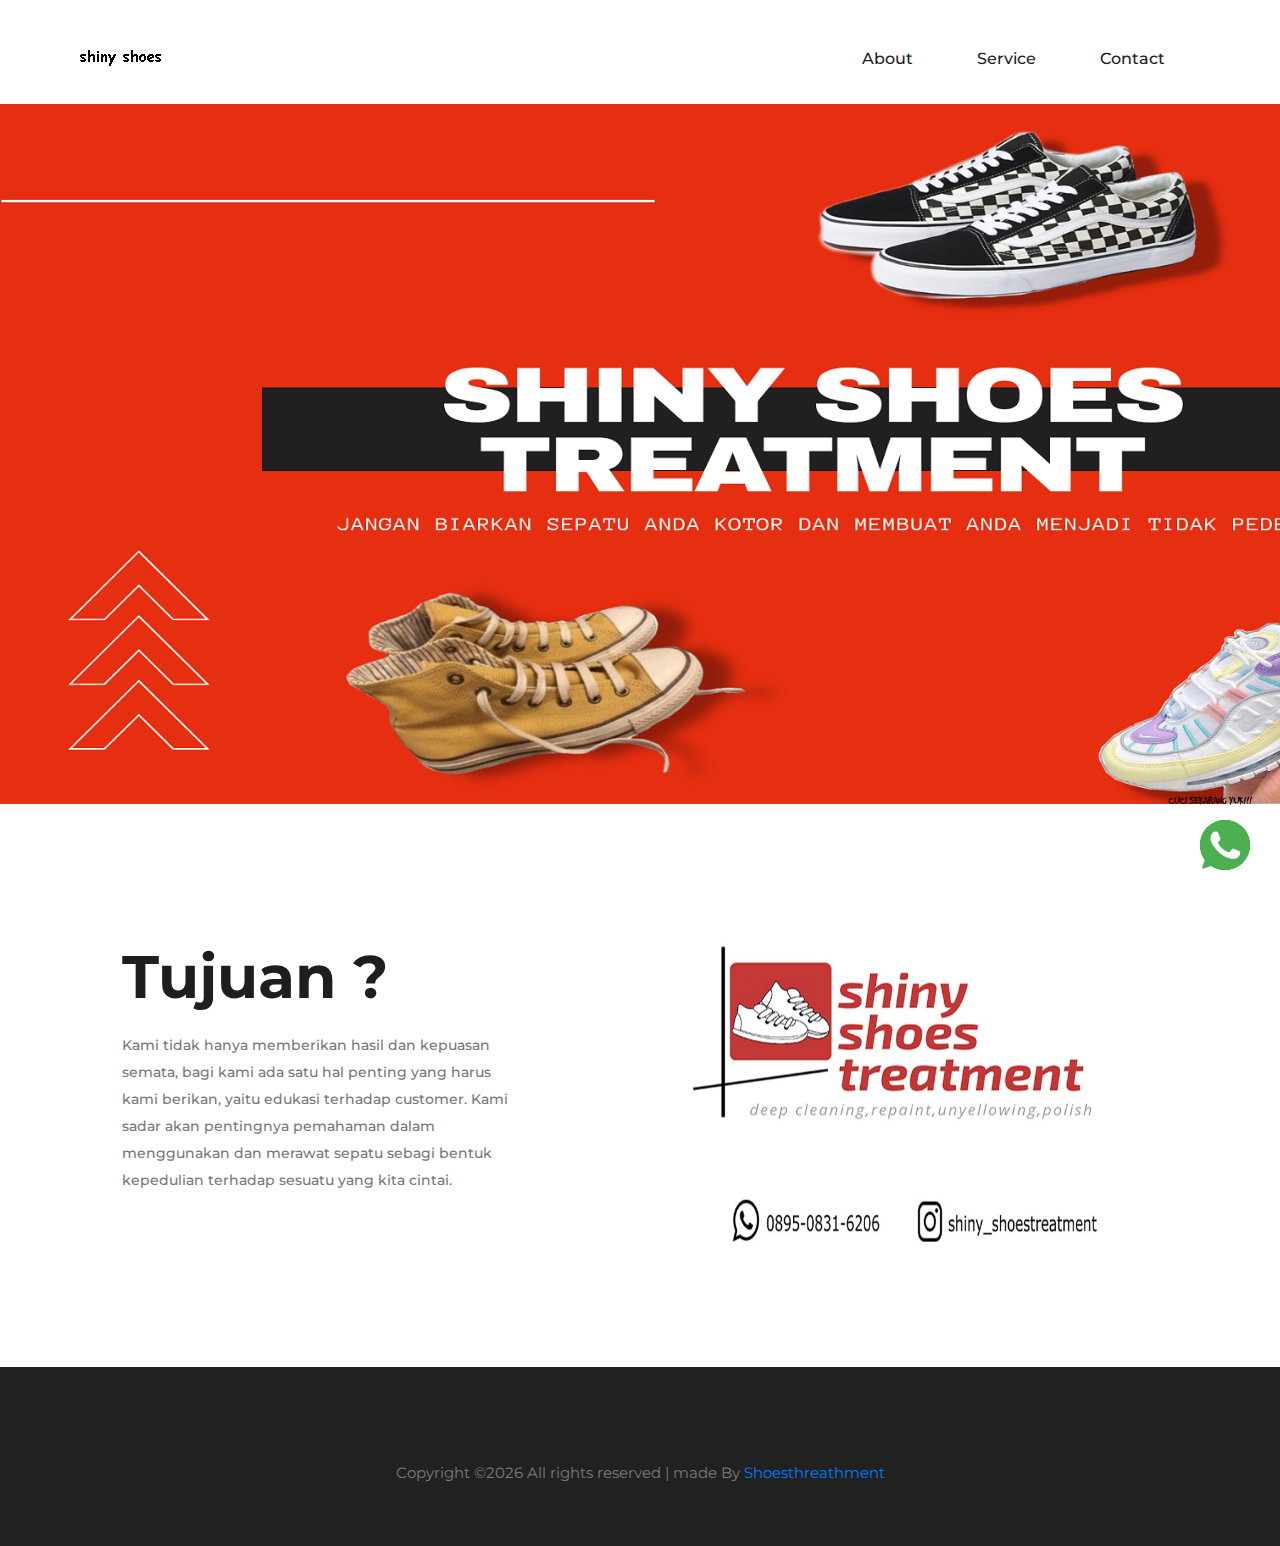
<file: index.html>
<!DOCTYPE html>
<html lang="zxx">

<head>
    <meta charset="UTF-8">
    <meta name="description" content="Yoga Studio Template">
    <meta name="keywords" content="Yoga, unica, creative, html">
    <meta name="viewport" content="width=device-width, initial-scale=1.0">
    <meta http-equiv="X-UA-Compatible" content="ie=edge">
    <title>Shiny Shoes</title>

    <!-- Google Font -->
    <link href="https://fonts.googleapis.com/css?family=Amatic+SC:400,700&display=swap" rel="stylesheet">
    <link href="https://fonts.googleapis.com/css?family=Montserrat:100,200,300,400,500,600,700,800,900&display=swap"
        rel="stylesheet">

    <!-- Css Styles -->
    <link rel="stylesheet" href="css/bootstrap.min.css" type="text/css">
    <link rel="stylesheet" href="css/font-awesome.min.css" type="text/css">
    <link rel="stylesheet" href="css/nice-select.css" type="text/css">
    <link rel="stylesheet" href="css/owl.carousel.min.css" type="text/css">
    <link rel="stylesheet" href="css/magnific-popup.css" type="text/css">
    <link rel="stylesheet" href="css/slicknav.min.css" type="text/css">
    <link rel="stylesheet" href="css/style.css" type="text/css">
    <link rel="stylesheet" href="whatsapp.css">
</head>

<body>
    <!-- Navbar bos diatas -->
    <header class="header-section">
        <div class="container-fluid">
            <div class="inner-header">
                <div class="logo">
                    <a href="./index.html"><img src="img/lgss.png" alt=""></a>
                </div>

                <nav class="main-menu mobile-menu">
                    <ul>
                        <li><a href="about.html">About</a></li>
                        <li><a href="Service.html">Service</a></li>
                        <li><a href="contact.html">Contact</a></li>
                    </ul>
                </nav>
            </div>
        </div>
    </header>

    <div class="tca-btn">
        <img src="img/logowa.png" alt="">
    </div>

    <a href="https://api.whatsapp.com/send?phone=6289624267821"target="_blank" class="act-btn">
        <img src="img/whatsapp.png" alt="">
    </a>

    <!-- Hero Slider Begin -->
    <div class="jumbotron jumbotron-fluid">
        <div class="container">
        
        </div>
      </div>
              
    <!-- Hero Slider End -->


    <!-- Lookbok Section Begin -->
    <section class="lookbok-section mt-5"></section>
        <div class="container-fluid">
            <div class="row">
                <div class="col-lg-4 offset-lg-1">
                    <div class="lookbok-left">
                        <div class="section-title">
                            <h2>Tujuan ?</h2>
                        </div>
                        <p>Kami tidak hanya memberikan hasil dan kepuasan semata, bagi kami ada satu hal penting 
                            yang harus kami berikan, yaitu edukasi terhadap customer. Kami sadar akan pentingnya
                            pemahaman dalam menggunakan dan merawat sepatu sebagi bentuk kepedulian terhadap
                            sesuatu yang kita cintai.</p>
                        
                    </div>
                </div>
                <div class="col-lg-5 offset-lg-1">
                    <div class="lookbok-pic">
                        <img src="img/logo.jpg" alt="">
                        
                    </div>
                </div>
            </div>
        </div>
    </section>
    <!-- Lookbok Section End -->
<br>
<br>
<br>
<br>
<br>
    <!-- Footer Section Begin -->

        <div class="social-links-warp">
			<div class="container">
			
			</div>

<div class="container text-center pt-5">
                <p><!-- Link back to Colorlib can't be removed. Template is licensed under CC BY 3.0. -->
  Copyright &copy;<script>document.write(new Date().getFullYear());</script> All rights reserved | made By <i class="icon-heart color-danger" aria-hidden="true"></i>
  <a href="#" target="_blank">Shoesthreathment</a>
  <!-- Link back to Colorlib can't be removed. Template is licensed under CC BY 3.0. --></p>
            </div>


		</div>
    </footer>
    <!-- Footer Section End -->

    <!-- Js Plugins -->
    <script src="js/jquery-3.3.1.min.js"></script>
    <script src="js/bootstrap.min.js"></script>
    <script src="js/jquery.magnific-popup.min.js"></script>
    <script src="js/jquery.slicknav.js"></script>
    <script src="js/owl.carousel.min.js"></script>
    <script src="js/jquery.nice-select.min.js"></script>
    <script src="js/mixitup.min.js"></script>
    <script src="js/main.js"></script>
</body>

</html>
</file>
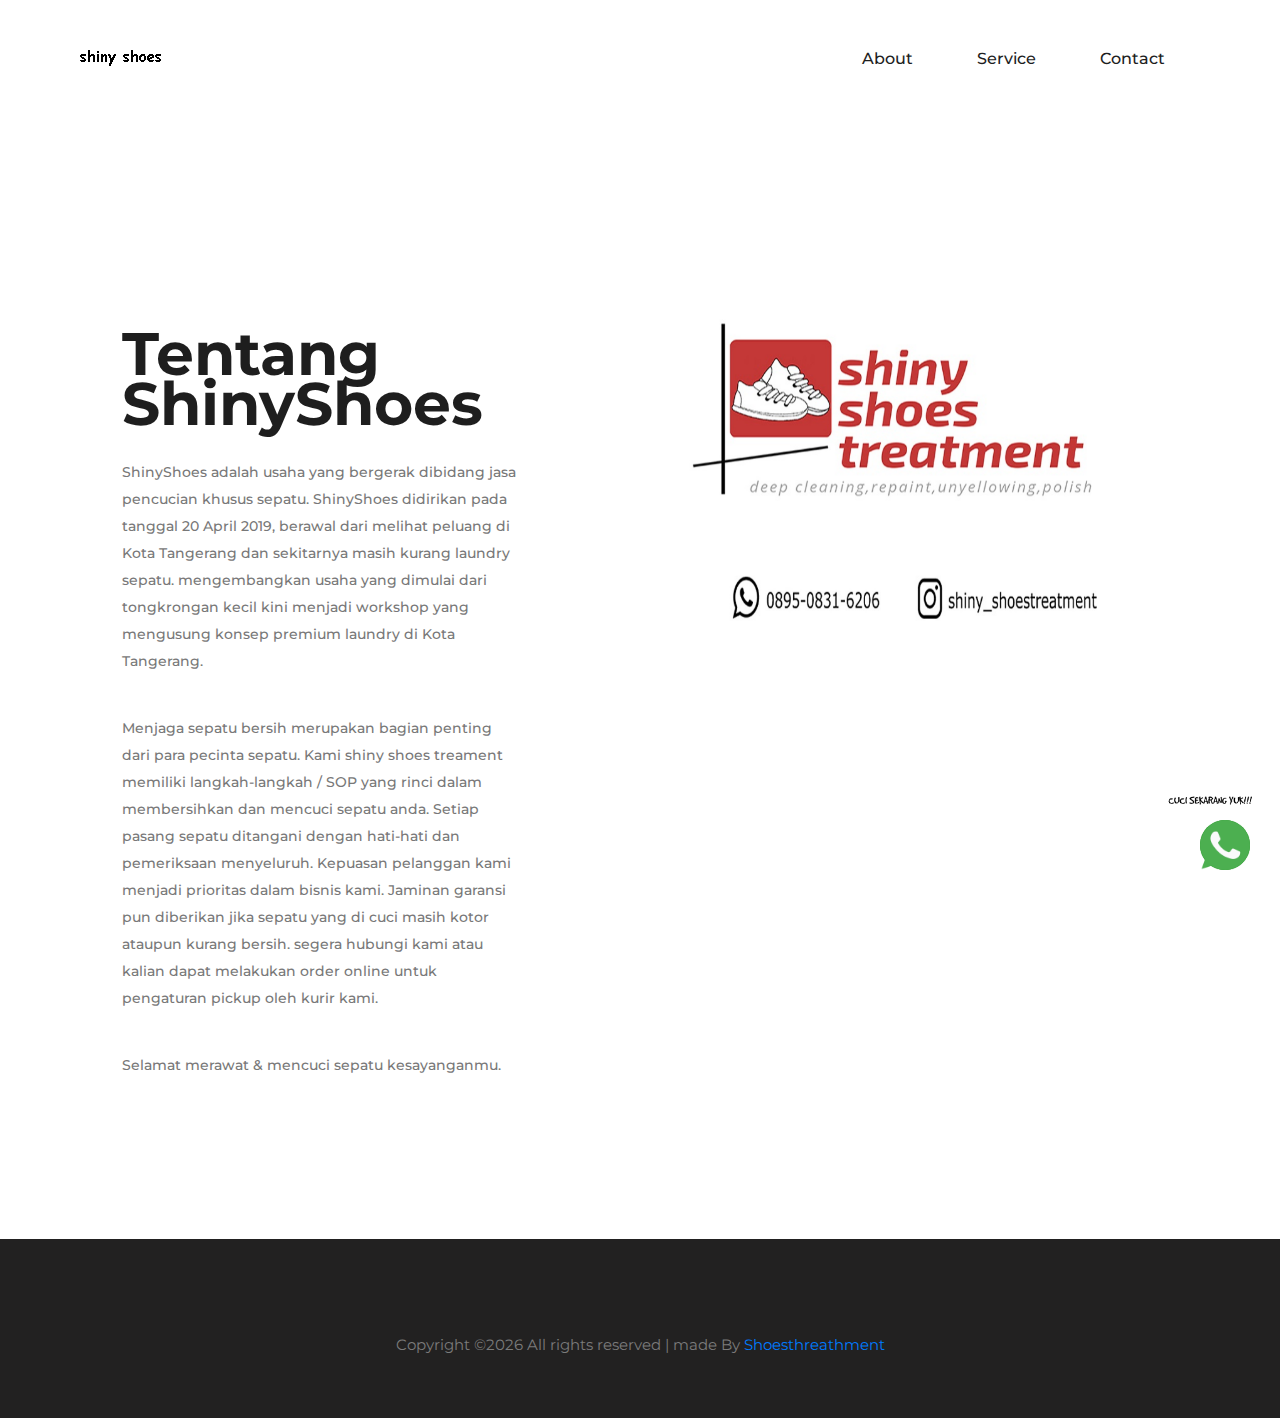
<file: about.html>
<!DOCTYPE html>
<html lang="zxx">

<head>
    <meta charset="UTF-8">
    <meta name="description" content="Yoga Studio Template">
    <meta name="keywords" content="Yoga, unica, creative, html">
    <meta name="viewport" content="width=device-width, initial-scale=1.0">
    <meta http-equiv="X-UA-Compatible" content="ie=edge">
    <title>About</title>

    <!-- Google Font -->
    <link href="https://fonts.googleapis.com/css?family=Amatic+SC:400,700&display=swap" rel="stylesheet">
    <link href="https://fonts.googleapis.com/css?family=Montserrat:100,200,300,400,500,600,700,800,900&display=swap"
        rel="stylesheet">

    <!-- Css Styles -->
    <link rel="stylesheet" href="css/bootstrap.min.css" type="text/css">
    <link rel="stylesheet" href="css/font-awesome.min.css" type="text/css">
    <link rel="stylesheet" href="css/nice-select.css" type="text/css">
    <link rel="stylesheet" href="css/owl.carousel.min.css" type="text/css">
    <link rel="stylesheet" href="css/magnific-popup.css" type="text/css">
    <link rel="stylesheet" href="css/slicknav.min.css" type="text/css">
    <link rel="stylesheet" href="css/style.css" type="text/css">
    <link rel="stylesheet" href="whatsapp.css">
</head>

<body>
    <div class="tca-btn">
        <img src="img/logowa.png" alt="">
    </div>

    <a href="https://api.whatsapp.com/send?phone=6289624267821"target="_blank" class="act-btn">
        <img src="img/whatsapp.png" alt="">
    </a>
    <!-- Navbar bos diatas -->
    <header class="header-section">
        <div class="container-fluid">
            <div class="inner-header">
                <div class="logo">
                    <a href="./index.html"><img src="img/lgss.png" alt=""></a>
                </div>

                
                <nav class="main-menu mobile-menu">
                    <ul>
                        <li><a href="about.html">About</a></li>
                        <li><a href="Service.html">Service</a></li>
                        <li><a href="contact.html">Contact</a></li>
                    </ul>
                </nav>
            </div>
        </div>
    </header>
<br>
<br>
<br>
<br>
<br>
    <!-- Lookbok Section Begin -->
    <section class="lookbok-section">
        <div class="container-fluid">
            <div class="row">
                <div class="col-lg-4 offset-lg-1">
                    <div class="lookbok-left">
                        <div class="section-title">
                            <h2>Tentang ShinyShoes<br/></h2>
                        </div>
                        <p>ShinyShoes adalah usaha yang bergerak dibidang jasa pencucian khusus sepatu. ShinyShoes didirikan pada tanggal 20 April 2019, berawal dari melihat peluang di Kota Tangerang dan sekitarnya masih kurang laundry sepatu. 
                            mengembangkan usaha yang dimulai dari tongkrongan kecil kini menjadi workshop yang mengusung konsep premium laundry di Kota Tangerang.</p>
                   <p>Menjaga sepatu bersih merupakan bagian penting dari para pecinta sepatu. Kami shiny shoes treament memiliki langkah-langkah / SOP yang rinci dalam membersihkan dan mencuci sepatu anda. Setiap pasang sepatu ditangani dengan hati-hati dan pemeriksaan menyeluruh. Kepuasan pelanggan kami menjadi prioritas dalam bisnis kami. Jaminan garansi pun diberikan jika sepatu yang di cuci masih kotor ataupun kurang bersih. 
                       segera hubungi kami atau kalian dapat melakukan order online untuk pengaturan pickup oleh kurir kami.</p>
                    <p>Selamat merawat & mencuci sepatu kesayanganmu.</p>
                    </div>
                </div>
                <div class="col-lg-5 offset-lg-1">
                    <div class="lookbok-pic">
                        <img src="img/logo.jpg" alt="">
                        
                    </div>
                </div>
            </div>
        </div>
    </section>
    <!-- Lookbok Section End -->
<br>
<br>
<br>
<br>
<br>
    <!-- Footer Section Begin -->

        <div class="social-links-warp">
			<div class="container">
			
			</div>

<div class="container text-center pt-5">
                <p><!-- Link back to Colorlib can't be removed. Template is licensed under CC BY 3.0. -->
  Copyright &copy;<script>document.write(new Date().getFullYear());</script> All rights reserved | made By <i class="icon-heart color-danger" aria-hidden="true"></i>
  <a href="#" target="_blank">Shoesthreathment</a>
  <!-- Link back to Colorlib can't be removed. Template is licensed under CC BY 3.0. --></p>
            </div>


		</div>
    </footer>
    <!-- Footer Section End -->

    <!-- Js Plugins -->
    <script src="js/jquery-3.3.1.min.js"></script>
    <script src="js/bootstrap.min.js"></script>
    <script src="js/jquery.magnific-popup.min.js"></script>
    <script src="js/jquery.slicknav.js"></script>
    <script src="js/owl.carousel.min.js"></script>
    <script src="js/jquery.nice-select.min.js"></script>
    <script src="js/mixitup.min.js"></script>
    <script src="js/main.js"></script>
</body>

</html>
</file>
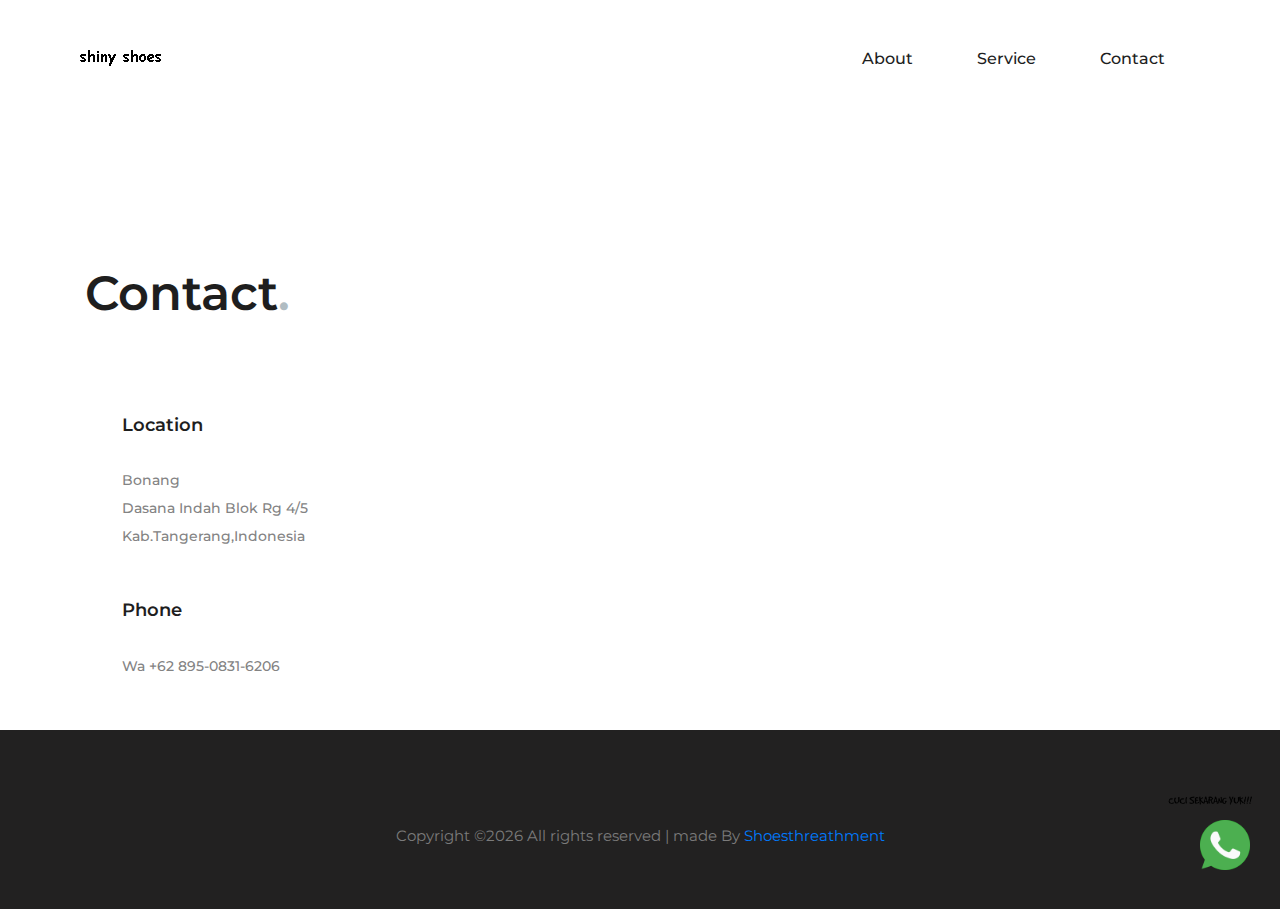
<file: contact.html>
<!DOCTYPE html>
<html lang="zxx">

<head>
    <meta charset="UTF-8">
    <meta name="description" content="Yoga Studio Template">
    <meta name="keywords" content="Yoga, unica, creative, html">
    <meta name="viewport" content="width=device-width, initial-scale=1.0">
    <meta http-equiv="X-UA-Compatible" content="ie=edge">
    <title>Contact</title>

    <!-- Google Font -->
    <link href="https://fonts.googleapis.com/css?family=Amatic+SC:400,700&display=swap" rel="stylesheet">
    <link href="https://fonts.googleapis.com/css?family=Montserrat:100,200,300,400,500,600,700,800,900&display=swap"
        rel="stylesheet">

    <!-- Css Styles -->
    <link rel="stylesheet" href="css/bootstrap.min.css" type="text/css">
    <link rel="stylesheet" href="css/font-awesome.min.css" type="text/css">
    <link rel="stylesheet" href="css/nice-select.css" type="text/css">
    <link rel="stylesheet" href="css/owl.carousel.min.css" type="text/css">
    <link rel="stylesheet" href="css/magnific-popup.css" type="text/css">
    <link rel="stylesheet" href="css/slicknav.min.css" type="text/css">
    <link rel="stylesheet" href="css/style.css" type="text/css">
    <link rel="stylesheet" href="whatsapp.css">
</head>

<body>
    <body>
        <div class="tca-btn">
            <img src="img/logowa.png" alt="">
        </div>
    
        <a href="https://api.whatsapp.com/send?phone=6289624267821"target="_blank" class="act-btn">
            <img src="img/whatsapp.png" alt="">
        </a>
        <!-- Navbar bos diatas -->
        <header class="header-section">
            <div class="container-fluid">
                <div class="inner-header">
                    <div class="logo">
                        <a href="./index.html"><img src="img/lgss.png" alt=""></a>
                    </div>
    
                         <nav class="main-menu mobile-menu">
                        <ul>
                            <li><a href="about.html">About</a></li>
                            <li><a href="Service.html">Service</a></li>
                            <li><a href="contact.html">Contact</a></li>
                        </ul>
                    </nav>
                </div>
            </div>
        </header>
    <br>
    <br>
    <br>
    <br>

    <!-- Page Add Section Begin -->
    <section class="page-add">
        <div class="container">
            <div class="row">
                <div class="col-lg-4">
                    <div class="page-breadcrumb">
                        <h2>Contact<span>.</span></h2>
                    </div>
                </div>
            </div>
        </div>
    </section>
    <!-- Page Add Section End -->

    <!-- Contact Section Begin -->
                <div class="col-lg-3 offset-lg-1">
                    <div class="contact-widget">
                        <div class="cw-item">
                            <h5>Location</h5>
                            <ul>
                                <li>Bonang</li>
                                <li>Dasana Indah Blok Rg 4/5</li>
                                <li>Kab.Tangerang,Indonesia</li>
                            </ul>
                        </div>
                        <div class="cw-item">
                            <h5>Phone</h5>
                            <ul>
                                <li>Wa +62 895-0831-6206</li>
                                
                            </ul>
                        </div>
                        
                        </div>
                    </div>
                </div>
            </div>
         

     <!-- Footer Section Begin -->

     <div class="social-links-warp">
        <div class="container">
        
        </div>

<div class="container text-center pt-5">
            <p><!-- Link back to Colorlib can't be removed. Template is licensed under CC BY 3.0. -->
Copyright &copy;<script>document.write(new Date().getFullYear());</script> All rights reserved | made By <i class="icon-heart color-danger" aria-hidden="true"></i>
<a href="#" target="_blank">Shoesthreathment</a>
<!-- Link back to Colorlib can't be removed. Template is licensed under CC BY 3.0. --></p>
        </div>


    </div>
</footer>
<!-- Footer Section End -->

    <!-- Js Plugins -->
    <script src="js/jquery-3.3.1.min.js"></script>
    <script src="js/bootstrap.min.js"></script>
    <script src="js/jquery.magnific-popup.min.js"></script>
    <script src="js/jquery.slicknav.js"></script>
    <script src="js/owl.carousel.min.js"></script>
    <script src="js/jquery.nice-select.min.js"></script>
    <script src="js/mixitup.min.js"></script>
    <script src="js/main.js"></script>
</body>

</html>
</file>
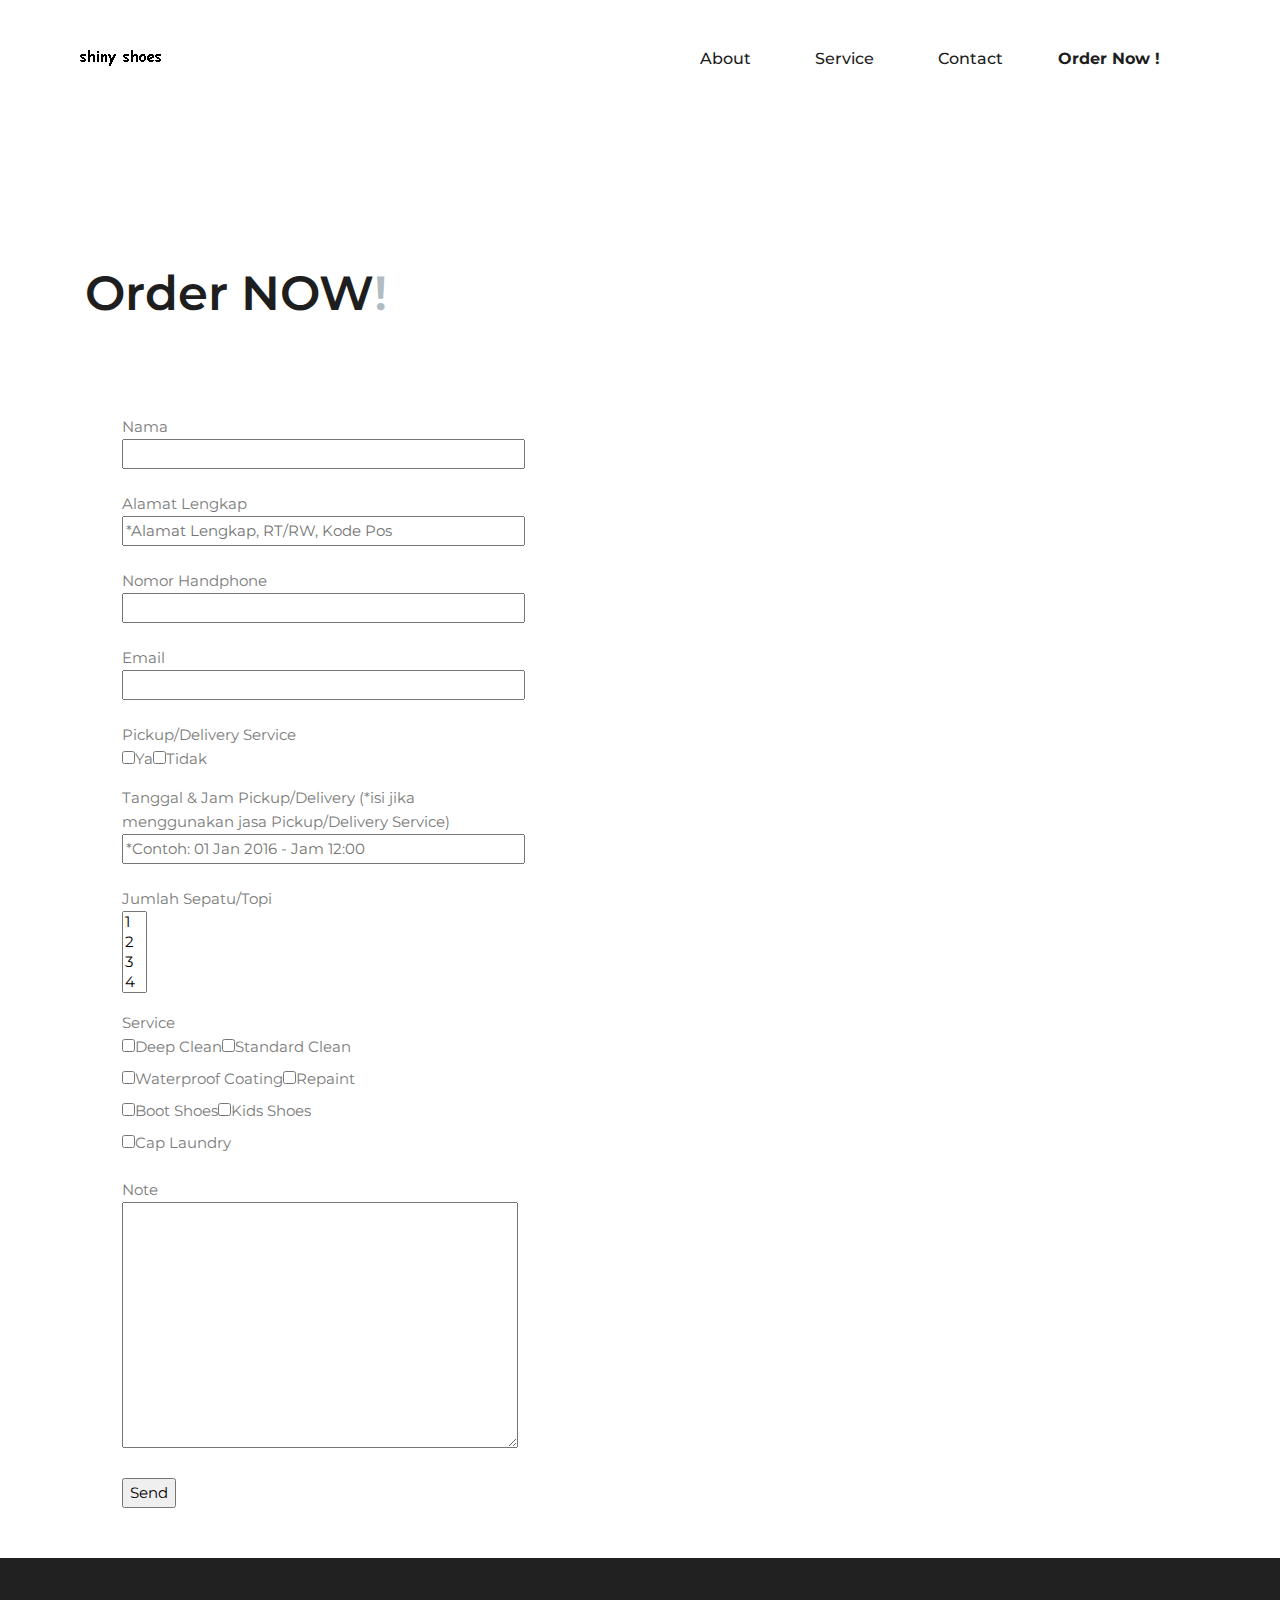
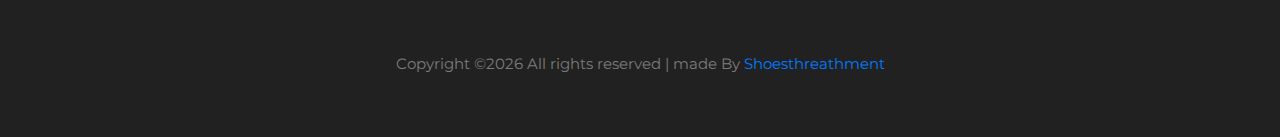
<file: order.html>
<!DOCTYPE html>
<html lang="zxx">

<head>
    <meta charset="UTF-8">
    <meta name="description" content="Yoga Studio Template">
    <meta name="keywords" content="Yoga, unica, creative, html">
    <meta name="viewport" content="width=device-width, initial-scale=1.0">
    <meta http-equiv="X-UA-Compatible" content="ie=edge">
    <title>Contact</title>

    <!-- Google Font -->
    <link href="https://fonts.googleapis.com/css?family=Amatic+SC:400,700&display=swap" rel="stylesheet">
    <link href="https://fonts.googleapis.com/css?family=Montserrat:100,200,300,400,500,600,700,800,900&display=swap"
        rel="stylesheet">

    <!-- Css Styles -->
    <link rel="stylesheet" href="css/bootstrap.min.css" type="text/css">
    <link rel="stylesheet" href="css/font-awesome.min.css" type="text/css">
    <link rel="stylesheet" href="css/nice-select.css" type="text/css">
    <link rel="stylesheet" href="css/owl.carousel.min.css" type="text/css">
    <link rel="stylesheet" href="css/magnific-popup.css" type="text/css">
    <link rel="stylesheet" href="css/slicknav.min.css" type="text/css">
    <link rel="stylesheet" href="css/style.css" type="text/css">
</head>

<body>
    <body>
        <!-- Navbar bos diatas -->
        <header class="header-section">
            <div class="container-fluid">
                <div class="inner-header">
                    <div class="logo">
                        <a href="./index.html"><img src="img/lgss.png" alt=""></a>
                    </div>
    
                    <div class="user-access">
                        <a href="order.html"><b>Order Now !</b></a>
                    </div>
                    <nav class="main-menu mobile-menu">
                        <ul>
                            <li><a href="about.html">About</a></li>
                            <li><a href="Service.html">Service</a></li>
                            <li><a href="contact.html">Contact</a></li>
                        </ul>
                    </nav>
                </div>
            </div>
        </header>
    <br>
    <br>
    <br>
    <br>

    <!-- Page Add Section Begin -->
    <section class="page-add">
        <div class="container">
            <div class="row">
                <div class="col-lg-4">
                    <div class="page-breadcrumb">
                        <h2>Order NOW<span>!</span></h2>
                    </div>
                </div>
            </div>
        </div>
    </section>
    <!-- Page Add Section End -->

    <!-- Contact Section Begin -->
                <div class="col-lg-3 offset-lg-1">
                    <div class="contact-widget">
                        <div class="cw-item">
                            <form action="/order/#wpcf7-f821-p823-o1" method="post" class="wpcf7-form mailchimp-ext-0.5.20" novalidate="novalidate">
                                <div style="display: none;">
                                <input type="hidden" name="_wpcf7" value="821" />
                                <input type="hidden" name="_wpcf7_version" value="5.1.6" />
                                <input type="hidden" name="_wpcf7_locale" value="en_US" />
                                <input type="hidden" name="_wpcf7_unit_tag" value="wpcf7-f821-p823-o1" />
                                <input type="hidden" name="_wpcf7_container_post" value="823" />
                                </div>
                                <p><label> Nama<br />
                                    <span class="wpcf7-form-control-wrap Nama"><input type="text" name="Nama" value="" size="40" class="wpcf7-form-control wpcf7-text wpcf7-validates-as-required" aria-required="true" aria-invalid="false" /></span> </label></p>
                                <p><label> Alamat Lengkap<br />
                                    <span class="wpcf7-form-control-wrap Alamat"><input type="text" name="Alamat" value="" size="40" class="wpcf7-form-control wpcf7-text wpcf7-validates-as-required" aria-required="true" aria-invalid="false" placeholder="*Alamat Lengkap, RT/RW, Kode Pos" /></span> </label></p>
                                <p><label> Nomor Handphone<br />
                                    <span class="wpcf7-form-control-wrap NomorHandphone"><input type="tel" name="NomorHandphone" value="" size="40" class="wpcf7-form-control wpcf7-text wpcf7-tel wpcf7-validates-as-required wpcf7-validates-as-tel" aria-required="true" aria-invalid="false" /></span> </label></p>
                                <p><label> Email<br />
                                    <span class="wpcf7-form-control-wrap your-email"><input type="email" name="your-email" value="" size="40" class="wpcf7-form-control wpcf7-text wpcf7-email wpcf7-validates-as-required wpcf7-validates-as-email" aria-required="true" aria-invalid="false" /></span> </label></p>
                                <p>Pickup/Delivery Service<br />
                                    <span class="wpcf7-form-control-wrap your-pickup"><span class="wpcf7-form-control wpcf7-checkbox wpcf7-exclusive-checkbox"><span class="wpcf7-list-item first"><input type="checkbox" name="your-pickup" value="Ya" /><span class="wpcf7-list-item-label">Ya</span></span><span class="wpcf7-list-item last"><input type="checkbox" name="your-pickup" value="Tidak" /><span class="wpcf7-list-item-label">Tidak</span></span></span></span></p>
                                <p><label> Tanggal & Jam Pickup/Delivery (*isi jika menggunakan jasa Pickup/Delivery Service)<br />
                                    <span class="wpcf7-form-control-wrap Tanggal"><input type="text" name="Tanggal" value="" size="40" class="wpcf7-form-control wpcf7-text wpcf7-validates-as-required" aria-required="true" aria-invalid="false" placeholder="*Contoh: 01 Jan 2016 - Jam 12:00" /></span>  </label></p>
                                <p>Jumlah Sepatu/Topi<br />
                                    <span class="wpcf7-form-control-wrap your-jumlah"><select name="your-jumlah[]" class="wpcf7-form-control wpcf7-select" aria-invalid="false" multiple="multiple"><option value="1">1</option><option value="2">2</option><option value="3">3</option><option value="4">4</option><option value="5">5</option><option value="6">6</option><option value="7">7</option><option value="8">8</option><option value="9">9</option><option value="10">10</option><option value="11">11</option><option value="12">12</option><option value="13">13</option><option value="14">14</option><option value="15">15</option><option value="16">16</option><option value="17">17</option><option value="18">18</option><option value="19">19</option><option value="20">20</option></select></span></p>
                                <p>Service<br />
                                <span class="wpcf7-form-control-wrap your-service"><span class="wpcf7-form-control wpcf7-checkbox"><span class="wpcf7-list-item first"><label><input type="checkbox" name="your-service[]" value="Deep Clean" /><span class="wpcf7-list-item-label">Deep Clean</span></label></span><span class="wpcf7-list-item"><label><input type="checkbox" name="your-service[]" value="Standard Clean" /><span class="wpcf7-list-item-label">Standard Clean</span></label></span><span class="wpcf7-list-item"><label><input type="checkbox" name="your-service[]" value="Waterproof Coating" /><span class="wpcf7-list-item-label">Waterproof Coating</span></label></span><span class="wpcf7-list-item"><label><input type="checkbox" name="your-service[]" value="Repaint" /><span class="wpcf7-list-item-label">Repaint</span></label></span><span class="wpcf7-list-item"><label><input type="checkbox" name="your-service[]" value="Boot Shoes" /><span class="wpcf7-list-item-label">Boot Shoes</span></label></span><span class="wpcf7-list-item"><label><input type="checkbox" name="your-service[]" value="Kids Shoes" /><span class="wpcf7-list-item-label">Kids Shoes</span></label></span><span class="wpcf7-list-item last"><label><input type="checkbox" name="your-service[]" value="Cap Laundry" /><span class="wpcf7-list-item-label">Cap Laundry</span></label></span></span></span></p>
                                <p><label> Note<br />
                                    <span class="wpcf7-form-control-wrap Note"><textarea name="Note" cols="40" rows="10" class="wpcf7-form-control wpcf7-textarea" aria-invalid="false"></textarea></span> </label></p>
                                <div class="g-recaptcha" data-sitekey="6LeMdiYTAAAAANmV2y3H-pYA_iwZ4X2kN4Aarxom"></div>
                                </p>
                                <p><input type="submit" value="Send" class="wpcf7-form-control wpcf7-submit" /></p>
                        </div>
                        
                        </div>
                    </div>
                </div>
            </div>
         

     <!-- Footer Section Begin -->

     <div class="social-links-warp">
        <div class="container">
        
        </div>

<div class="container text-center pt-5">
            <p><!-- Link back to Colorlib can't be removed. Template is licensed under CC BY 3.0. -->
Copyright &copy;<script>document.write(new Date().getFullYear());</script> All rights reserved | made By <i class="icon-heart color-danger" aria-hidden="true"></i>
<a href="#" target="_blank">Shoesthreathment</a>
<!-- Link back to Colorlib can't be removed. Template is licensed under CC BY 3.0. --></p>
        </div>


    </div>
</footer>
<!-- Footer Section End -->

    <!-- Js Plugins -->
    <script src="js/jquery-3.3.1.min.js"></script>
    <script src="js/bootstrap.min.js"></script>
    <script src="js/jquery.magnific-popup.min.js"></script>
    <script src="js/jquery.slicknav.js"></script>
    <script src="js/owl.carousel.min.js"></script>
    <script src="js/jquery.nice-select.min.js"></script>
    <script src="js/mixitup.min.js"></script>
    <script src="js/main.js"></script>
</body>

</html>
</file>
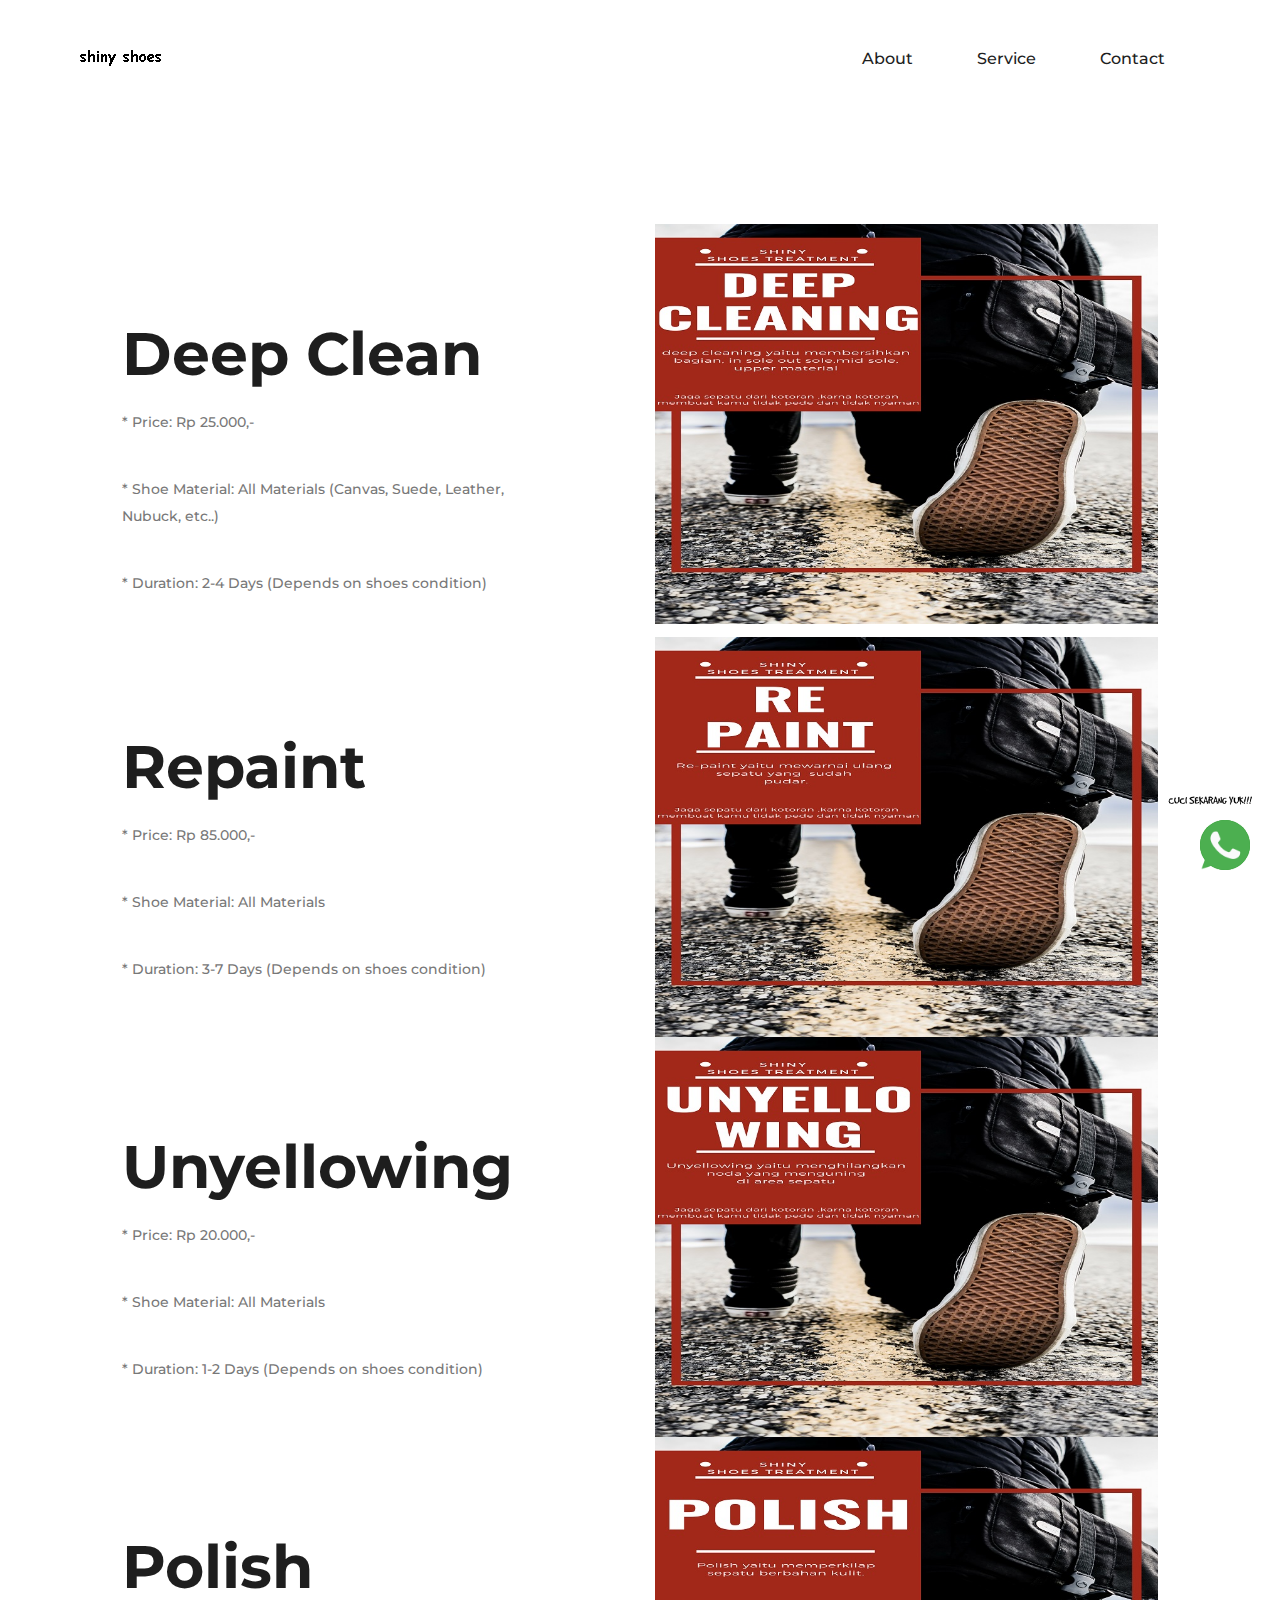
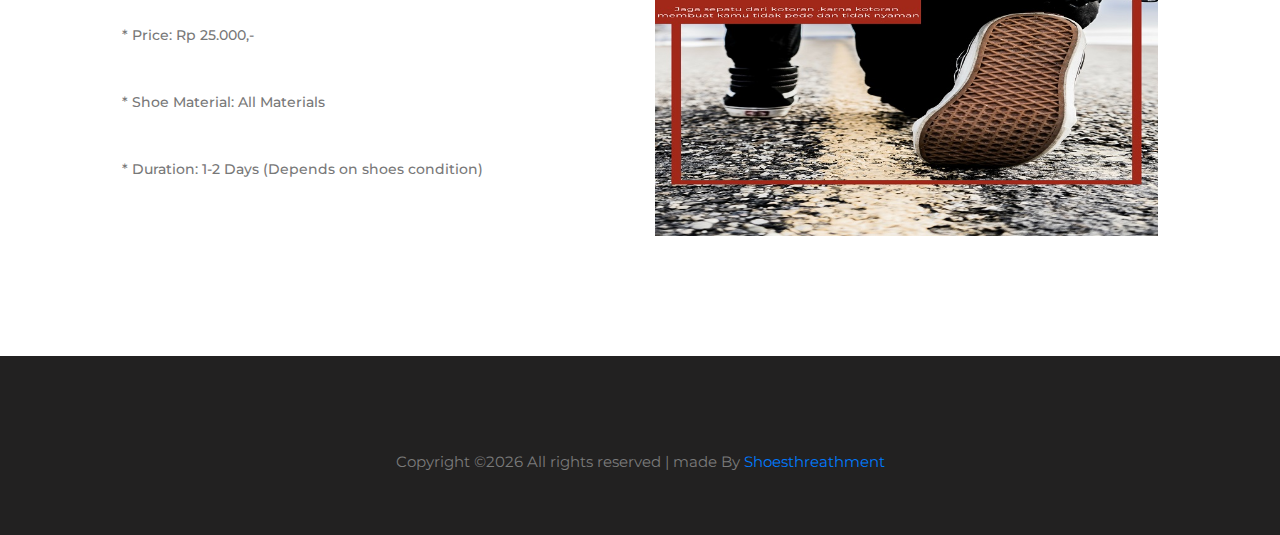
<file: Service.html>
<!DOCTYPE html>
<html lang="zxx">

<head>
    <meta charset="UTF-8">
    <meta name="description" content="Yoga Studio Template">
    <meta name="keywords" content="Yoga, unica, creative, html">
    <meta name="viewport" content="width=device-width, initial-scale=1.0">
    <meta http-equiv="X-UA-Compatible" content="ie=edge">
    <title>Service</title>

    <!-- Google Font -->
    <link href="https://fonts.googleapis.com/css?family=Amatic+SC:400,700&display=swap" rel="stylesheet">
    <link href="https://fonts.googleapis.com/css?family=Montserrat:100,200,300,400,500,600,700,800,900&display=swap"
        rel="stylesheet">

    <!-- Css Styles -->
    <link rel="stylesheet" href="css/bootstrap.min.css" type="text/css">
    <link rel="stylesheet" href="css/font-awesome.min.css" type="text/css">
    <link rel="stylesheet" href="css/nice-select.css" type="text/css">
    <link rel="stylesheet" href="css/owl.carousel.min.css" type="text/css">
    <link rel="stylesheet" href="css/magnific-popup.css" type="text/css">
    <link rel="stylesheet" href="css/slicknav.min.css" type="text/css">
    <link rel="stylesheet" href="css/style.css" type="text/css">
    <link rel="stylesheet" href="whatsapp.css">
</head>

<body>
    <div class="tca-btn">
        <img src="img/logowa.png" alt="">
    </div>

    <a href="https://api.whatsapp.com/send?phone=6289624267821"target="_blank" class="act-btn">
        <img src="img/whatsapp.png" alt="">
    </a>
    <!-- Navbar bos diatas -->
    <header class="header-section">
        <div class="container-fluid">
            <div class="inner-header">
                <div class="logo">
                    <a href="./index.html"><img src="img/lgss.png" alt=""></a>
                </div>

                
                <nav class="main-menu mobile-menu">
                    <ul>
                        <li><a href="about.html">About</a></li>
                        <li><a href="Service.html">Service</a></li>
                        <li><a href="contact.html">Contact</a></li>
                        
                    </ul>
                </nav>
            </div>
        </div>
    </header>
<br>
<br>
<br>
<br>
<br>
    <!-- Lookbok Section Begin -->
    <section class="lookbok-section">
        <div class="container-fluid">
            <div class="row">
                <div class="col-lg-4 offset-lg-1">
                    <div class="lookbok-left">
                        <div class="section-title">
                            <h2>Deep Clean<br/></h2>
                        </div>
                        <p>* Price: Rp 25.000,-</p>
                        <p>* Shoe Material: All Materials (Canvas, Suede, Leather, Nubuck, etc..)</p>
                        <p>* Duration: 2-4 Days (Depends on shoes condition)</p>
                    </div>
                </div>
                <div class="col-lg-5 offset-lg-1">
                    <div class="lookbok-pic">
                        <img src="img/dece.jpg" alt="">
                        
                    </div>
                </div>
            </div>
        </div>
    </section>
    <!-- Lookbok Section End -->


 <!-- Lookbok Section Begin -->
 <section class="lookbok-section">
    <div class="container-fluid">
        <div class="row">
            <div class="col-lg-4 offset-lg-1">
                <div class="lookbok-left">
                    <div class="section-title">
                        <h2>Repaint<br/></h2>
                    </div>
                    <p>* Price: Rp 85.000,-</p>
                        <p>* Shoe Material: All Materials</p>
                        <p>* Duration: 3-7 Days (Depends on shoes condition)</p>
                </div>
            </div>
            <div class="col-lg-5 offset-lg-1">
                <div class="lookbok-pic">
                    <img src="img/repa.jpg" alt="">
                    
                </div>
            </div>
        </div>
    </div>
</section>
<!-- Lookbok Section End -->


 <!-- Lookbok Section Begin -->
 <section class="lookbok-section">
    <div class="container-fluid">
        <div class="row">
            <div class="col-lg-4 offset-lg-1">
                <div class="lookbok-left">
                    <div class="section-title">
                        <h2>Unyellowing<br/></h2>
                    </div>
                    <p>* Price: Rp 20.000,-</p>
                        <p>* Shoe Material: All Materials</p>
                        <p>* Duration: 1-2 Days (Depends on shoes condition)</p>
                </div>
            </div>
            <div class="col-lg-5 offset-lg-1">
                <div class="lookbok-pic">
                    <img src="img/unye.jpg" alt="">
                   
                </div>
            </div>
        </div>
    </div>
</section>
<!-- Lookbok Section End -->




 <!-- Lookbok Section Begin -->
 <section class="lookbok-section">
    <div class="container-fluid">
        <div class="row">
            <div class="col-lg-4 offset-lg-1">
                <div class="lookbok-left">
                    <div class="section-title">
                        <h2>Polish<br/></h2>
                    </div>
                    <p>* Price: Rp 25.000,-</p>
                        <p>* Shoe Material: All Materials</p>
                        <p>* Duration: 1-2 Days (Depends on shoes condition)</p>
                </div>
            </div>
            <div class="col-lg-5 offset-lg-1">
                <div class="lookbok-pic">
                    <img src="img/poli.jpg" alt="">
                    
                </div>
            </div>
        </div>
    </div>
</section>
<!-- Lookbok Section End -->




<br>
<br>
<br>
<br>
<br>
    <!-- Footer Section Begin -->

        <div class="social-links-warp">
			<div class="container">
			
			</div>

<div class="container text-center pt-5">
                <p><!-- Link back to Colorlib can't be removed. Template is licensed under CC BY 3.0. -->
  Copyright &copy;<script>document.write(new Date().getFullYear());</script> All rights reserved | made By <i class="icon-heart color-danger" aria-hidden="true"></i>
  <a href="#" target="_blank">Shoesthreathment</a>
  <!-- Link back to Colorlib can't be removed. Template is licensed under CC BY 3.0. --></p>
            </div>


		</div>
    </footer>
    <!-- Footer Section End -->

    <!-- Js Plugins -->
    <script src="js/jquery-3.3.1.min.js"></script>
    <script src="js/bootstrap.min.js"></script>
    <script src="js/jquery.magnific-popup.min.js"></script>
    <script src="js/jquery.slicknav.js"></script>
    <script src="js/owl.carousel.min.js"></script>
    <script src="js/jquery.nice-select.min.js"></script>
    <script src="js/mixitup.min.js"></script>
    <script src="js/main.js"></script>
</body>

</html>
</file>
<file: css/nice-select.css>
.nice-select {
  -webkit-tap-highlight-color: transparent;
  background-color: #fff;
  border-radius: 5px;
  border: solid 1px #e8e8e8;
  box-sizing: border-box;
  clear: both;
  cursor: pointer;
  display: block;
  float: left;
  font-family: inherit;
  font-size: 14px;
  font-weight: normal;
  height: 42px;
  line-height: 40px;
  outline: none;
  padding-left: 18px;
  padding-right: 30px;
  position: relative;
  text-align: left !important;
  -webkit-transition: all 0.2s ease-in-out;
  transition: all 0.2s ease-in-out;
  -webkit-user-select: none;
     -moz-user-select: none;
      -ms-user-select: none;
          user-select: none;
  white-space: nowrap;
  width: auto; }
  .nice-select:hover {
    border-color: #dbdbdb; }
  .nice-select:active, .nice-select.open, .nice-select:focus {
    border-color: #999; }
  .nice-select:after {
    border-bottom: 2px solid #999;
    border-right: 2px solid #999;
    content: '';
    display: block;
    height: 5px;
    margin-top: -4px;
    pointer-events: none;
    position: absolute;
    right: 12px;
    top: 50%;
    -webkit-transform-origin: 66% 66%;
        -ms-transform-origin: 66% 66%;
            transform-origin: 66% 66%;
    -webkit-transform: rotate(45deg);
        -ms-transform: rotate(45deg);
            transform: rotate(45deg);
    -webkit-transition: all 0.15s ease-in-out;
    transition: all 0.15s ease-in-out;
    width: 5px; }
  .nice-select.open:after {
    -webkit-transform: rotate(-135deg);
        -ms-transform: rotate(-135deg);
            transform: rotate(-135deg); }
  .nice-select.open .list {
    opacity: 1;
    pointer-events: auto;
    -webkit-transform: scale(1) translateY(0);
        -ms-transform: scale(1) translateY(0);
            transform: scale(1) translateY(0); }
  .nice-select.disabled {
    border-color: #ededed;
    color: #999;
    pointer-events: none; }
    .nice-select.disabled:after {
      border-color: #cccccc; }
  .nice-select.wide {
    width: 100%; }
    .nice-select.wide .list {
      left: 0 !important;
      right: 0 !important; }
  .nice-select.right {
    float: right; }
    .nice-select.right .list {
      left: auto;
      right: 0; }
  .nice-select.small {
    font-size: 12px;
    height: 36px;
    line-height: 34px; }
    .nice-select.small:after {
      height: 4px;
      width: 4px; }
    .nice-select.small .option {
      line-height: 34px;
      min-height: 34px; }
  .nice-select .list {
    background-color: #fff;
    border-radius: 5px;
    box-shadow: 0 0 0 1px rgba(68, 68, 68, 0.11);
    box-sizing: border-box;
    margin-top: 4px;
    opacity: 0;
    overflow: hidden;
    padding: 0;
    pointer-events: none;
    position: absolute;
    top: 100%;
    left: 0;
    -webkit-transform-origin: 50% 0;
        -ms-transform-origin: 50% 0;
            transform-origin: 50% 0;
    -webkit-transform: scale(0.75) translateY(-21px);
        -ms-transform: scale(0.75) translateY(-21px);
            transform: scale(0.75) translateY(-21px);
    -webkit-transition: all 0.2s cubic-bezier(0.5, 0, 0, 1.25), opacity 0.15s ease-out;
    transition: all 0.2s cubic-bezier(0.5, 0, 0, 1.25), opacity 0.15s ease-out;
    z-index: 9; }
    .nice-select .list:hover .option:not(:hover) {
      background-color: transparent !important; }
  .nice-select .option {
    cursor: pointer;
    font-weight: 400;
    line-height: 40px;
    list-style: none;
    min-height: 40px;
    outline: none;
    padding-left: 18px;
    padding-right: 29px;
    text-align: left;
    -webkit-transition: all 0.2s;
    transition: all 0.2s; }
    .nice-select .option:hover, .nice-select .option.focus, .nice-select .option.selected.focus {
      background-color: #f6f6f6; }
    .nice-select .option.selected {
      font-weight: bold; }
    .nice-select .option.disabled {
      background-color: transparent;
      color: #999;
      cursor: default; }

.no-csspointerevents .nice-select .list {
  display: none; }

.no-csspointerevents .nice-select.open .list {
  display: block; }
</file>
<file: css/style.css>
/******************************************************************
  Template Name: Violet 
  Description: Violet ecommerce Html Template
  Author: Colorlib
  Author URI: https://colorlib.com/
  Version: 1.0
  Created: Colorlib
******************************************************************/

/*------------------------------------------------------------------
[Table of contents]

1.  Template default CSS
	1.1	Variables
	1.2	Mixins
	1.3	Flexbox
	1.4	Reset
2.  Helper Css
3.  Header Section
4.  Hero Section
5.  Feature Section
6.  Latest Product Section
7.  Lookbok Section
8.  Logo Section
9.  Footer
10. Other Pages Style

-------------------------------------------------------------------*/

/*----------------------------------------*/
/* Template default CSS
/*----------------------------------------*/

html,
body {
	height: 100%;
	font-family: "Montserrat", sans-serif;
	-webkit-font-smoothing: antialiased;
	font-smoothing: antialiased;
	background: none;
}

h1,
h2,
h3,
h4,
h5,
h6 {
	margin: 0;
	color: #111111;
	font-weight: 500;
	font-family: "Montserrat", sans-serif;
}

h1 {
	font-size: 70px;
}

h2 {
	font-size: 36px;
}

h3 {
	font-size: 30px;
}

h4 {
	font-size: 24px;
}

h5 {
	font-size: 18px;
}

h6 {
	font-size: 16px;
}

p {
	font-size: 15px;
	color: #7b7b7b;
	font-weight: 400;
	line-height: 1.6;
	font-family: "Montserrat", sans-serif;
	margin: 0 0 15px 0;
}

img {
	max-width: 100%;
}

input:focus,
select:focus,
button:focus,
textarea:focus {
	outline: none;
}

a:hover,
a:focus {
	text-decoration: none;
	outline: none;
	color: #fff;
}

ul,
ol {
	padding: 0;
	margin: 0;
}

@font-face {
	font-family: "FuturaBT-Book";
	src: url("../fonts/FuturaBT-Book.eot?#iefix") format("embedded-opentype"), url("../fonts/FuturaBT-Book.woff") format("woff"), url("../fonts/FuturaBT-Book.ttf") format("truetype"), url("../fonts/FuturaBT-Book.svg#FuturaBT-Book") format("svg");
	font-weight: normal;
	font-style: normal;
}

/*---------------------
  Helper CSS
-----------------------*/

.section-title h2 {
	color: #1e1e1e;
	font-size: 60px;
	font-weight: 700;
}

.set-bg {
	background-repeat: no-repeat;
	background-size: cover;
	background-position: top center;
}

.spad {
	padding-top: 100px;
	padding-bottom: 100px;
}

.text-white h1,
.text-white h2,
.text-white h3,
.text-white h4,
.text-white h5,
.text-white h6,
.text-white p,
.text-white span,
.text-white li,
.text-white a {
	color: #fff;
}

/* buttons */

.primary-btn {
	color: #fff;
	display: inline-block;
	font-size: 14px;
	font-weight: 600;
	padding: 16px 40px;
	border: 2px solid #fff;
	border-radius: 50px;
	text-transform: uppercase;
}

.site-btn {
	color: #1e1e1e;
	display: inline-block;
	font-size: 14px;
	font-weight: 600;
	padding: 16px 40px;
	border: 2px solid #1e1e1e;
	border-radius: 50px;
	cursor: pointer;
	text-transform: uppercase;
}

/* Preloder */

#preloder {
	position: fixed;
	width: 100%;
	height: 100%;
	top: 0;
	left: 0;
	z-index: 999999;
	background: #000;
}

.loader {
	width: 40px;
	height: 40px;
	position: absolute;
	top: 50%;
	left: 50%;
	margin-top: -13px;
	margin-left: -13px;
	border-radius: 60px;
	animation: loader 0.8s linear infinite;
	-webkit-animation: loader 0.8s linear infinite;
}

@keyframes loader {
	0% {
		-webkit-transform: rotate(0deg);
		transform: rotate(0deg);
		border: 4px solid #f44336;
		border-left-color: transparent;
	}
	50% {
		-webkit-transform: rotate(180deg);
		transform: rotate(180deg);
		border: 4px solid #673ab7;
		border-left-color: transparent;
	}
	100% {
		-webkit-transform: rotate(360deg);
		transform: rotate(360deg);
		border: 4px solid #f44336;
		border-left-color: transparent;
	}
}

@-webkit-keyframes loader {
	0% {
		-webkit-transform: rotate(0deg);
		border: 4px solid #f44336;
		border-left-color: transparent;
	}
	50% {
		-webkit-transform: rotate(180deg);
		border: 4px solid #673ab7;
		border-left-color: transparent;
	}
	100% {
		-webkit-transform: rotate(360deg);
		border: 4px solid #f44336;
		border-left-color: transparent;
	}
}

.elements-section {
	padding-top: 100px;
}

.el-title {
	margin-bottom: 75px;
}

.element {
	margin-bottom: 100px;
}

.element:last-child {
	margin-bottom: 0;
}

/*---------------------
  Header
-----------------------*/

.header-section {
	height: 104px;
	padding-top: 38px;
	padding-bottom: 24px;
	padding-left: 45px;
	padding-right: 45px;
}

.inner-header .logo {
	float: left;
}

.inner-header .header-right {
	float: right;
	line-height: 30px;
}

.inner-header .header-right img {
	display: inline-block;
	margin-right: 20px;
	cursor: pointer;
}

.inner-header .header-right a {
	display: inline-block;
	position: relative;
}

.inner-header .header-right a img {
	margin-right: 0;
	margin-left: 4px;
}

.inner-header .header-right a span {
	font-size: 11px;
	color: #1e1e1e;
	width: 18px;
	height: 18px;
	border: 2px solid #D0D7DB;
	background: #fff;
	display: inline-block;
	line-height: 15px;
	text-align: center;
	border-radius: 50%;
	font-weight: 600;
	position: absolute;
	left: -9px;
	top: 14px;
}

.inner-header .user-access {
	float: right;
	margin-right: 100px;
}

.inner-header .user-access a {
	color: #1e1e1e;
	font-size: 16px;
	display: inline-block;
	font-weight: 500;
	position: relative;
	line-height: 42px;
}

.inner-header .user-access a.in {
	color: #838383;
	margin-left: 15px;
	position: relative;
}

.inner-header .user-access a.in::before {
	position: absolute;
	left: -13px;
	top: 1px;
	color: #1e1e1e;
	content: "/";
}

.inner-header .main-menu {
	float: right;
	margin-right: 150px;
}

.inner-header .main-menu ul li {
	display: inline-block;
	margin-left: 60px;
	position: relative;
}

.inner-header .main-menu ul li a {
	color: #1e1e1e;
	font-size: 16px;
	display: inline-block;
	font-weight: 500;
	position: relative;
	line-height: 42px;
}

.inner-header .main-menu ul li a.active:after {
	opacity: 1;
}

.inner-header .main-menu ul li a:hover:after {
	opacity: 1;
}

.inner-header .main-menu ul li a:after {
	position: absolute;
	left: 0;
	bottom: 7px;
	width: 100%;
	height: 2px;
	background: #1e1e1e;
	content: "";
	opacity: 0;
	-webkit-transform: all 0.3s;
	-webkit-transition: all 0.3s;
	transition: all 0.3s;
}

.inner-header .main-menu ul li:hover .sub-menu {
	visibility: visible;
	opacity: 1;
	margin-top: 0;
}

.inner-header .main-menu ul li .sub-menu {
	position: absolute;
	list-style: none;
	width: 220px;
	left: 0;
	top: 100%;
	padding: 20px 0;
	visibility: hidden;
	opacity: 0;
	margin-top: 50px;
	background: #fff;
	z-index: 99;
	-webkit-transition: all 0.4s;
	transition: all 0.4s;
	-webkit-box-shadow: 2px 7px 20px rgba(0, 0, 0, 0.2);
	box-shadow: 2px 7px 20px rgba(0, 0, 0, 0.2);
}

.inner-header .main-menu ul li .sub-menu li {
	display: block;
	margin: 0;
}

.inner-header .main-menu ul li .sub-menu li a {
	display: block;
	color: #000;
	margin-right: 0;
	padding: 0px 20px;
	font-size: 14px;
	line-height: 2.3;
}

.inner-header .main-menu ul li .sub-menu li a:after {
	display: none;
}

.slicknav_menu {
	display: none;
}

/*---------------------
  Search Bar
-----------------------*/

.search-model {
	display: none;
	position: fixed;
	width: 100%;
	height: 100%;
	left: 0;
	top: 0;
	background: #000;
	z-index: 99999;
}

.search-model-form {
	padding: 0 15px;
}

.search-model-form input {
	width: 500px;
	font-size: 40px;
	border: none;
	border-bottom: 2px solid #333;
	background: none;
	color: #999;
}

.search-close-switch {
	position: absolute;
	width: 50px;
	height: 50px;
	background: #333;
	color: #fff;
	text-align: center;
	border-radius: 50%;
	padding-top: 6px;
	font-size: 26px;
	top: 30px;
	cursor: pointer;
	-webkit-transform: rotate(45deg);
	transform: rotate(45deg);
	font-weight: 300;
}

/*---------------------
  Header Info
-----------------------*/

.header-info {
	background: #B0BCC2;
	overflow: hidden;
	padding: 10px 45px;
}

.header-info .header-item {
	overflow: hidden;
}

.header-info .header-item img {
	display: inline-block;
	margin-right: 13px;
}

.header-info .header-item p {
	display: inline-block;
	line-height: 1;
	font-size: 14px;
	color: #fff;
	font-weight: 500;
	margin-bottom: 0;
	position: relative;
	top: 3px;
}

/*---------------------
  Hero Slider
-----------------------*/

/*.hero-items .owl-dots {
	position: absolute;
	left: 110px;
	bottom: 62px;
}

.hero-items .owl-dots button {
	display: inline-block;
	height: 11px;
	width: 11px;
	background: #969D9E;
	border-radius: 50%;
	margin-right: 9px;
}

.hero-items .owl-dots button.active {
	background: #1e1e1e;
}

.hero-items .owl-nav button[type=button] {
	display: inline-block;
	height: 68px;
	width: 68px;
	background: #B0BCC2;
	font-size: 35px;
	color: #fff;
	border-radius: 50%;
	text-align: center;
	left: 60px;
	top: 345px;
}

.hero-items .owl-nav button[type=button].owl-next {
	left: auto;
	right: 60px;
	display: none;
}

.single-slider-item {
	padding: 270px 0;
	text-align: center;
	height: 100%;
}

.single-slider-item h1 {
	color: #fff;
	font-size: 110px;
	font-weight: 700;
	line-height: 85px;
}

.single-slider-item h2 {
	color: #fff;
	font-size: 96px;
	font-weight: 400;
	margin-bottom: 28px;
}

.single-slider-item .primary-btn,
.single-slider-item h1,
.single-slider-item h2 {
	position: relative;
	top: 50px;
	opacity: 0;
}

.hero-items .owl-item.active .single-slider-item h1,
.hero-items .owl-item.active .single-slider-item h2,
.hero-items .owl-item.active .single-slider-item .primary-btn {
	top: 0;
	opacity: 1;
}

.hero-items .owl-item.active .single-slider-item h1 {
	-webkit-transition: all 0.5s ease 0.4s;
	transition: all 0.5s ease 0.4s;
}

.hero-items .owl-item.active .single-slider-item h2 {
	-webkit-transition: all 0.5s ease 0.6s;
	transition: all 0.5s ease 0.6s;
}

.hero-items .owl-item.active .single-slider-item .primary-btn {
	-webkit-transition: all 0.5s ease 0.8s;
	transition: all 0.5s ease 0.8s;
}*/

/*---------------------
  Features Section
-----------------------*/

.features-section {
	padding-bottom: 0;
}

.features-ads {
	padding-bottom: 67px;
}

.features-ads .single-features-ads {
	text-align: center;
	margin-bottom: 30px;
}

.features-ads .single-features-ads.first {
	margin-top: 39px;
}

.features-ads .single-features-ads.second {
	margin-top: 8px;
}

.features-ads .single-features-ads img {
	margin-bottom: 15px;
}

.features-ads .single-features-ads h4 {
	color: #1e1e1e;
	font-size: 22px;
	font-weight: 700;
	line-height: 50px;
}

.features-ads .single-features-ads p {
	color: #727272;
	font-size: 14px;
	line-height: 27px;
	font-weight: 500;
}

.features-box .single-box-item {
	position: relative;
}

.features-box .single-box-item.first-box {
	margin-bottom: 35px;
}

.features-box .single-box-item.first-box .box-text {
	position: absolute;
	right: 60px;
	top: 106px;
}

.features-box .single-box-item.first-box .box-text .trend-alert {
	color: #1e1e1e;
	display: block;
	font-size: 22px;
	font-family: "FuturaBT-Book";
	letter-spacing: 2px;
	line-height: 45px;
	text-transform: uppercase;
	margin-bottom: 38px;
}

.features-box .single-box-item.first-box .box-text .primary-btn {
	border-color: #D0D7DB;
	color: #1e1e1e;
}

.features-box .single-box-item.second-box {
	margin-bottom: 35px;
}

.features-box .single-box-item.second-box .box-text {
	position: absolute;
	left: 56px;
	top: 150px;
}

.features-box .single-box-item.second-box .box-text .trend-year {
	color: #fff;
	opacity: 1;
}

.features-box .single-box-item.second-box .box-text .trend-alert {
	color: #5b5b5b;
	display: inline-block;
	font-size: 16px;
	font-family: "FuturaBT-Book";
	text-transform: uppercase;
	letter-spacing: 4px;
	line-height: 45px;
}

.features-box .single-box-item.large-box .box-text {
	position: absolute;
	left: 125px;
	top: 60px;
}

.features-box .single-box-item.large-box .box-text .trend-year {
	color: #838383;
	opacity: 1;
}

.features-box .single-box-item.large-box .box-text h2 {
	font-size: 60px;
	font-weight: 700;
	line-height: 56px;
}

.features-box .single-box-item.large-box .box-text .trend-alert {
	color: #5b5b5b;
	display: inline-block;
	font-size: 22px;
	font-family: "FuturaBT-Book";
	letter-spacing: 2px;
	line-height: 36px;
	text-transform: uppercase;
}

.features-box .single-box-item img {
	min-width: 100%;
}

.features-box .single-box-item .box-text .trend-year {
	color: #1e1e1e;
	font-size: 22px;
	font-weight: 700;
	opacity: 0.32;
	display: inline-block;
}

.features-box .single-box-item .box-text h2 {
	color: #1e1e1e;
	font-size: 48px;
	font-weight: 600;
	line-height: 38px;
}

/*---------------------
  Latest Product
-----------------------*/

.latest-products {
	padding-top: 55px;
	padding-bottom: 65px;
}

.product-filter {
	margin-bottom: 100px;
}

.product-filter .section-title {
	margin-bottom: 20px;
}

.product-filter .product-controls li {
	list-style: none;
	display: inline-block;
	color: #838383;
	font-size: 14px;
	margin-right: 42px;
	font-weight: 500;
	cursor: pointer;
}

.product-filter .product-controls li.mixitup-control-active {
	color: #1e1e1e;
}

.product-filter .product-controls li:hover {
	color: #1e1e1e;
}

.product-filter .product-controls li:last-child {
	margin-right: 0;
}

.single-product-item {
	margin-bottom: 30px;
}

.single-product-item figure {
	margin-bottom: 40px;
	position: relative;
	overflow: hidden;
}

.single-product-item figure img {
	min-width: 100%;
}

.single-product-item figure .p-status {
	position: absolute;
	left: 20px;
	top: 20px;
	padding: 5px 16px;
	font-size: 12px;
	background: #1e1e1e;
	color: #fff;
	border-radius: 50px;
}

.single-product-item figure .p-status.sale {
	background: #FE439F;
}

.single-product-item figure .p-status.popular {
	background: #D0D7DB;
}

.single-product-item .product-text {
	text-align: center;
}

.single-product-item .product-text h6 {
	color: #727272;
	margin-bottom: 15px;
}

.single-product-item .product-text p {
	color: #1e1e1e;
	font-size: 18px;
	font-weight: 700;
	margin-bottom: 0;
}

/*---------------------
  Lookbok Section
-----------------------*/

.lookbok-left {
	padding-top: 105px;
}

.lookbok-left .section-title {
	margin-bottom: 30px;
}

.lookbok-left .section-title h2 {
	line-height: 50px;
}

.lookbok-left p {
	color: #787878;
	font-size: 14px;
	line-height: 27px;
	font-weight: 500;
	margin-bottom: 40px;
}

.lookbok-left .primary-btn.look-btn {
	background-color: #B0BCC2;
}

.lookbok-pic {
	position: relative;
}

.lookbok-pic img {
	min-width: 100%;
	height: 100%;
}

.lookbok-pic .pic-text {
	position: absolute;
	left: 0;
	right: 0;
	bottom: 0;
	text-align: center;
	font-size: 135px;
	color: #fff;
	font-weight: 600;
	line-height: 97px;
}

/*---------------------
  Logo Section
-----------------------*/

.logo-section {
	padding: 70px 120px;
}

.logo-section .logo-item {
	display: -webkit-box;
	display: -ms-flexbox;
	display: flex;
	-webkit-box-align: center;
	-ms-flex-align: center;
	align-items: center;
	-webkit-box-pack: center;
	-ms-flex-pack: center;
	justify-content: center;
	height: 120px;
	opacity: 0.1;
	-webkit-transition: 0.4s;
	transition: 0.4s;
}

.logo-section .logo-item:hover {
	opacity: 1;
}

.logo-section .owl-carousel .owl-item img {
	display: block;
	width: auto;
}

/*---------------------
  Footer
-----------------------*/

.footer-section {
	background: #262626;
	padding-bottom: 0;
}

.newslatter-form {
	margin-bottom: 90px;
}

.newslatter-form form {
	position: relative;
}

.newslatter-form form input {
	width: 100%;
	border: 2px solid #454747;
	border-radius: 50px;
	height: 53px;
	background: transparent;
	color: #535353;
	font-size: 14px;
	font-style: italic;
	font-weight: 600;
	padding-left: 30px;
	position: relative;
}

.newslatter-form form button {
	width: 310px;
	height: 53px;
	background: #B0BCC2;
	border: 2px solid #B0BCC2;
	color: #fff;
	cursor: pointer;
	text-transform: uppercase;
	font-size: 14px;
	font-weight: 600;
	border-radius: 50px;
	position: absolute;
	right: 0;
}

.footer-widget {
	margin-bottom: 40px;
}

.footer-widget .single-footer-widget {
	margin-bottom: 30px;
}

.footer-widget .single-footer-widget h4 {
	color: #fff;
	font-size: 26px;
	margin-bottom: 44px;
}

.footer-widget .single-footer-widget ul li {
	color: #fff;
	font-size: 14px;
	font-weight: 500;
	list-style: none;
	line-height: 36px;
	opacity: 0.5;
}

.social-links-warp {
	background: #222121;
	padding: 46px 0;
}

.social-links a {
	margin-right: 88px;
	display: inline-block;
}

.social-links a:last-child {
	margin-right: 0;
}

.social-links a i {
	font-size: 30px;
	color: #d7d7d7;
	float: left;
	margin-right: 19px;
	overflow: hidden;
	-webkit-transition: all 0.3s;
	transition: all 0.3s;
}

.social-links a span {
	display: inline-block;
	font-size: 12px;
	font-weight: 400;
	text-transform: uppercase;
	color: #9f9fa0;
	padding-top: 10px;
	-webkit-transition: all 0.3s;
	transition: all 0.3s;
}

.social-links a.instagram:hover i {
	color: #2F5D84;
}

.social-links a.google-plus:hover i {
	color: #E04B37;
}

.social-links a.twitter:hover i {
	color: #5abed6;
}

.social-links a.pinterest:hover i {
	color: #CD212D;
}

.social-links a.facebook:hover i {
	color: #39599F;
}

.social-links a.twitter:hover i {
	color: #5abed6;
}

.social-links a.youtube:hover i {
	color: #D12227;
}

.social-links a.tumblr:hover i {
	color: #37475E;
}

.social-links a:hover span {
	color: #fff;
}

/*---------------------------- Other Pages Styles ----------------------------*/

/*---------------------
  Page Add
-----------------------*/

.page-add {
	padding-top: 31px;
	margin-bottom: 92px;
}

.page-add .page-breadcrumb {
	padding-top: 34px;
}

.page-add .page-breadcrumb h2 {
	color: #1e1e1e;
	font-size: 48px;
	font-weight: 600;
}

.page-add .page-breadcrumb h2 span {
	color: #B0BCC2;
}

.page-add .page-breadcrumb a {
	color: #838383;
	display: inline-block;
	font-size: 12px;
	font-weight: 600;
	margin-right: 6px;
	position: relative;
}

.page-add .page-breadcrumb a.active {
	color: #1e1e1e;
}

.page-add .page-breadcrumb a:last-child:after {
	display: none;
}

.page-add .page-breadcrumb a:after {
	position: absolute;
	top: 1px;
	right: -5px;
	content: "/";
}

/*---------------------
  Categories Page
-----------------------*/

.categories-controls {
	margin-bottom: 45px;
}

.categories-controls .categories-filter .cf-left {
	float: left;
}

.categories-controls .categories-filter .cf-left .nice-select {
	background-color: transparent;
	border-radius: 0;
	border: none;
	position: relative;
	padding-left: 0;
	font-size: 14px;
	font-weight: 500;
	color: #838383;
}

.categories-controls .categories-filter .cf-left .nice-select:before {
	position: absolute;
	left: 0;
	bottom: 8px;
	width: 100%;
	height: 2px;
	background: #838383;
	content: "";
}

.categories-controls .categories-filter .cf-left .nice-select:after {
	height: 9px;
	right: 2px;
	top: 46%;
	width: 9px;
}

.categories-controls .categories-filter .cf-left .nice-select .list {
	border-radius: 0;
	margin-top: -8px;
}

.categories-controls .categories-filter .cf-right {
	float: right;
	line-height: 30px;
}

.categories-controls .categories-filter .cf-right span {
	color: #838383;
	font-size: 12px;
	font-weight: 500;
	margin-right: 24px;
}

.categories-controls .categories-filter .cf-right a {
	color: #838383;
	display: inline-block;
	font-size: 12px;
	font-weight: 500;
	margin-right: 25px;
	position: relative;
}

.categories-controls .categories-filter .cf-right a.active:after {
	opacity: 1;
}

.categories-controls .categories-filter .cf-right a:after {
	position: absolute;
	left: 0;
	bottom: -2px;
	width: 10px;
	height: 2px;
	background: #000000;
	content: "";
	opacity: 0;
	-webkit-transition: all 0.3s;
	transition: all 0.3s;
}

.categories-controls .categories-filter .cf-right a:hover:after {
	opacity: 1;
}

.categories-controls .categories-filter .cf-right a:last-child {
	margin-right: 0;
}

.categories-page {
	padding-top: 0;
}

.categories-page .single-product-item figure {
	position: relative;
	z-index: 1;
}

.categories-page .single-product-item figure:hover:after {
	opacity: 0.48;
}

.categories-page .single-product-item figure:hover .hover-icon {
	opacity: 1;
	visibility: visible;
}

.categories-page .single-product-item figure:after {
	position: absolute;
	left: 0;
	top: 0;
	height: 100%;
	width: 100%;
	background: #000000;
	content: "";
	opacity: 0;
	-webkit-transition: all 0.3s;
	transition: all 0.3s;
}

.categories-page .single-product-item figure .p-status {
	z-index: 99;
}

.categories-page .single-product-item figure .hover-icon {
	position: absolute;
	left: 50%;
	top: 50%;
	-webkit-transform: translate(-19px, -22px);
	transform: translate(-19px, -22px);
	z-index: 99;
	opacity: 0;
	visibility: hidden;
	-webkit-transition: all 0.3s;
	transition: all 0.3s;
}

.categories-page .single-product-item .product-text {
	text-align: left;
	display: block;
}

.categories-page .single-product-item .product-text a {
	display: block;
}

.more-product {
	margin-top: 16px;
}

.more-product .primary-btn {
	color: #242424;
	border-color: #D0D7DB;
	font-weight: 700;
}

.mfp-zoom-out-cur,
.mfp-zoom-out-cur .mfp-image-holder .mfp-close {
	cursor: pointer;
}

/*---------------------
  Product Page
-----------------------*/

.product-control {
	margin-bottom: 53px;
}

.product-control a {
	color: #838383;
	display: inline-block;
	font-size: 12px;
	font-weight: 600;
	margin-right: 25px;
}

.product-slider .owl-dots {
	position: absolute;
	width: 100%;
	bottom: 34px;
	text-align: center;
}

.product-slider .owl-dots button {
	display: -webkit-inline-box;
	display: -ms-inline-flexbox;
	display: inline-flex;
	height: 11px;
	width: 11px;
	background: #969d9e;
	border-radius: 50%;
	margin-right: 10px;
}

.product-slider .owl-dots button:last-child {
	margin-right: 0;
}

.product-slider .owl-dots button.active {
	background: #ffffff;
}

.product-img figure {
	margin: 0;
	position: relative;
}

.product-img figure img {
	min-width: 100%;
}

.product-img figure .p-status {
	position: absolute;
	left: 20px;
	top: 20px;
	padding: 3px 16px;
	font-size: 12px;
	background: #1e1e1e;
	color: #fff;
	border-radius: 50px;
}

.product-content {
	padding-top: 42px;
}

.product-content h2 {
	color: #1e1e1e;
	font-weight: 700;
	margin-bottom: 12px;
}

.product-content .pc-meta {
	margin-bottom: 35px;
}

.product-content .pc-meta h5 {
	color: #1e1e1e;
	font-weight: 700;
	margin-bottom: 18px;
}

.product-content .pc-meta .rating i {
	font-size: 20px;
	color: #FFD200;
	margin-right: 4px;
}

.product-content p {
	color: #838383;
	font-size: 14px;
	font-weight: 500;
	line-height: 30px;
	margin-bottom: 35px;
}

.product-content .tags {
	margin-bottom: 52px;
}

.product-content .tags li {
	color: #1e1e1e;
	font-size: 14px;
	font-weight: 600;
	line-height: 30px;
	list-style: none;
}

.product-content .tags li span {
	color: #838383;
}

.product-content .product-quantity {
	display: inline-block;
	margin-right: 10px;
}

.product-content .product-quantity .pro-qty {
	height: 56px;
	width: 173px;
	border: 2px solid #EEF1F2;
	border-radius: 50px;
	text-align: center;
}

.product-content .product-quantity .pro-qty input {
	width: 50px;
	text-align: center;
	background: transparent;
	border: none;
	font-size: 18px;
	font-family: "Montserrat", sans-serif;
	font-weight: 700;
	height: 100%;
}

.product-content .product-quantity .pro-qty .qtybtn {
	color: #838383;
	cursor: pointer;
	font-size: 18px;
	font-family: "Montserrat", sans-serif;
	font-weight: 700;
	padding: 16px 0;
}

.product-content .pc-btn {
	border-color: #D0D7DB;
	color: #4a4a4a;
}

.product-content .p-info {
	margin-top: 75px;
}

.product-content .p-info li {
	display: inline-block;
	list-style: none;
	color: #1e1e1e;
	font-size: 14px;
	font-weight: 600;
	margin-right: 28px;
	cursor: pointer;
}

/*---------------------
  Related Products
-----------------------*/

.related-product {
	padding-top: 95px;
	padding-bottom: 65px;
}

.related-product .section-title {
	margin-bottom: 60px;
}

/*---------------------
  Cart Page
-----------------------*/

.page-add.cart-page-add {
	margin-bottom: 34px;
}

.cart-table {
	margin-bottom: 28px;
}

.cart-table table {
	width: 100%;
}

.cart-table table thead {
	border-bottom: 2px solid #D0D7DB;
}

.cart-table table thead tr th {
	color: #838383;
	font-size: 12px;
	font-weight: 500;
	padding: 16px 0;
}

.cart-table table tbody td {
	margin-top: 29px;
	padding-top: 29px;
}

.cart-table table .product-h {
	text-align: left;
}

.cart-table table .quan {
	padding-left: 30px;
}

.cart-table table .product-col {
	display: table;
}

.cart-table table .product-col img {
	max-width: 168px;
}

.cart-table table .product-col .p-title {
	display: table-cell;
	vertical-align: middle;
	padding-left: 30px;
	padding-right: 15px;
}

.cart-table table .product-col .p-title h5 {
	color: #1e1e1e;
	font-weight: 600;
}

.cart-table table .price-col {
	color: #1e1e1e;
	font-size: 18px;
	font-weight: 600;
	width: 14%;
	padding-right: 15px;
}

.cart-table table .quantity-col {
	width: 28%;
}

.cart-table table .quantity-col .pro-qty {
	height: 56px;
	width: 173px;
	border: 2px solid #EEF1F2;
	border-radius: 50px;
	text-align: center;
}

.cart-table table .quantity-col .pro-qty input {
	width: 50px;
	text-align: center;
	background: transparent;
	border: none;
	font-size: 18px;
	font-family: "Montserrat", sans-serif;
	font-weight: 700;
	height: 100%;
}

.cart-table table .quantity-col .pro-qty .qtybtn {
	color: #838383;
	cursor: pointer;
	font-size: 18px;
	font-family: "Montserrat", sans-serif;
	font-weight: 700;
	padding: 16px 0;
}

.cart-table table .total {
	color: #1e1e1e;
	font-size: 18px;
	font-weight: 600;
	width: 16%;
}

.cart-table table .product-close {
	color: #1e1e1e;
	font-size: 18px;
	font-weight: 600;
	width: 6%;
	cursor: pointer;
}

.cart-btn {
	background: #F9FBFB;
	padding: 50px 0;
}

.cart-btn .coupon-input {
	padding-left: 35px;
}

.cart-btn .coupon-input input {
	height: 57px;
	width: 460px;
	border: none;
	border-bottom: 2px solid #D0D7DB;
	background: transparent;
	color: #1e1e1e;
	font-size: 14px;
	font-weight: 500;
}

.cart-btn .coupon-input input::-webkit-input-placeholder {
	color: #1e1e1e;
	font-weight: 600;
	text-transform: uppercase;
}

.cart-btn .coupon-input input::-moz-placeholder {
	color: #1e1e1e;
	font-weight: 600;
	text-transform: uppercase;
}

.cart-btn .coupon-input input:-ms-input-placeholder {
	color: #1e1e1e;
	font-weight: 600;
	text-transform: uppercase;
}

.cart-btn .coupon-input input::-ms-input-placeholder {
	color: #1e1e1e;
	font-weight: 600;
	text-transform: uppercase;
}

.cart-btn .coupon-input input::placeholder {
	color: #1e1e1e;
	font-weight: 600;
	text-transform: uppercase;
}

.cart-btn .site-btn.clear-btn {
	color: #4a4a4a;
	border-color: #D0D7DB;
	margin-right: 5px;
}

.cart-btn .site-btn.update-btn {
	margin-right: 35px;
}

.shopping-method {
	padding-top: 50px;
	padding-bottom: 100px;
}

.shipping-info {
	overflow: hidden;
	margin-bottom: 45px;
}

.shipping-info h5 {
	color: #1e1e1e;
	margin-bottom: 50px;
}

.shipping-info .cs-item {
	float: left;
	margin-right: 126px;
}

.shipping-info .cs-item.last {
	margin-right: 0;
}

.shipping-info .cs-item input[type=radio] {
	visibility: hidden;
	position: absolute;
}

.shipping-info .cs-item label {
	color: #838383;
	font-size: 14px;
	font-weight: 600;
	text-transform: uppercase;
	padding-left: 26px;
	cursor: pointer;
	position: relative;
}

.shipping-info .cs-item label:after {
	position: absolute;
	left: 0;
	top: 3px;
	height: 15px;
	width: 15px;
	border: 2px solid #D0D7DB;
	border-radius: 50%;
	content: "";
}

.shipping-info .cs-item label.active {
	color: #1e1e1e;
}

.shipping-info .cs-item label.active:after {
	border-color: #1e1e1e;
}

.shipping-info .cs-item label span {
	color: #838383;
	display: block;
	font-size: 12px;
	text-transform: none;
	margin-top: 9px;
	position: relative;
	cursor: text;
}

.shipping-info .cs-item label span:after {
	position: absolute;
	left: 0;
	bottom: 2px;
	width: 136px;
	border-bottom: 2px solid #D6D6D6;
	content: "";
}

.total-info .total-table {
	margin-bottom: 72px;
}

.total-info .total-table table {
	width: 100%;
}

.total-info .total-table table thead {
	border-top: 2px solid #D0D7DB;
	border-bottom: 2px solid #D0D7DB;
}

.total-info table tr th {
	color: #838383;
	font-size: 12px;
	font-weight: 500;
	padding: 16px 0;
}

.total-info table tr td {
	color: #1e1e1e;
	font-size: 18px;
	font-weight: 600;
	padding-top: 22px;
}

.total-info table tr .total {
	width: 26%;
}

.total-info table tr .total-cart {
	text-align: right;
	padding-right: 26px;
}

.total-info table tr .sub-total {
	padding-left: 8px;
}

.total-info table tr .shipping {
	padding-left: 12px;
}

.total-info table tr .total-cart-p {
	padding-right: 40px;
	text-align: right;
}

.total-info .primary-btn.chechout-btn {
	border-color: #1e1e1e;
	color: #1e1e1e;
}

/*---------------------
  Cart Total Page 
-----------------------*/

.cart-total-page {
	padding-top: 0;
}

.checkout-form h3 {
	color: #1e1e1e;
	margin-bottom: 75px;
	padding-bottom: 14px;
	border-bottom: 2px solid #D0D7DB;
}

.checkout-form .in-name {
	color: #1e1e1e;
	font-size: 14px;
	font-weight: 600;
	text-align: right;
	margin: 0;
	margin-top: 18px;
}

.checkout-form input[type=text] {
	width: 100%;
	border: 0;
	padding-bottom: 12px;
	border-bottom: 2px solid #E7EBED;
	color: #838383;
	font-size: 12px;
	font-weight: 500;
	margin-bottom: 32px;
}

.checkout-form .cart-select {
	margin-bottom: 35px;
}

.checkout-form .cart-select.country-usa {
	font-size: 16px;
	font-weight: 500;
}

.checkout-form .nice-select {
	border-radius: 0;
	border: none;
	font-size: 12px;
	color: #838383;
	height: 37px;
	width: 100%;
	border-bottom: 2px solid #E7EBED;
}

.checkout-form .nice-select:after {
	display: none;
}

.checkout-form .nice-select .list {
	margin-top: 3px;
	width: 100%;
	border-radius: 0;
}

.checkout-form .nice-select .option {
	color: #1e1e1e;
	font-weight: 600;
	font-size: 14px;
}

.checkout-form .diff-addr {
	margin-top: 12px;
}

.checkout-form .diff-addr input {
	width: auto;
	border: 0;
	padding-bottom: 0;
	border-bottom: none;
	margin-bottom: 0;
}

.checkout-form .diff-addr input[type=radio] {
	position: absolute;
	visibility: hidden;
}

.checkout-form .diff-addr label {
	color: #838383;
	font-size: 12px;
	font-weight: 500;
	cursor: pointer;
	padding-left: 26px;
	position: relative;
}

.checkout-form .diff-addr label.active:after {
	border-color: #1e1e1e;
}

.checkout-form .diff-addr label:after {
	position: absolute;
	left: 0;
	top: 1px;
	height: 15px;
	width: 15px;
	border: 2px solid #D0D7DB;
	border-radius: 50%;
	content: "";
}

.order-table {
	background: #f9fbfb;
	padding-top: 30px;
	padding-bottom: 40px;
	padding-left: 20px;
	padding-right: 20px;
	margin-top: 25px;
}

.order-table .cart-item {
	overflow: hidden;
	margin-bottom: 25px;
}

.order-table .cart-item span {
	display: inline-block;
	color: #838383;
	font-size: 12px;
	font-weight: 600;
}

.order-table .cart-item p {
	display: inline-block;
	float: right;
	color: #1e1e1e;
	font-size: 18px;
	font-weight: 600;
	margin: 0;
}

.order-table .cart-item p.product-name {
	font-size: 14px;
	font-weight: 600;
}

.order-table .cart-total {
	overflow: hidden;
	padding-top: 20px;
	border-top: 2px solid #D0D7DB;
	margin-top: 110px;
}

.order-table .cart-total span {
	display: inline-block;
	color: #838383;
	font-size: 12px;
	font-weight: 600;
}

.order-table .cart-total p {
	display: inline-block;
	float: right;
	color: #1e1e1e;
	font-size: 18px;
	font-weight: 600;
	margin: 0;
}

.payment-method {
	padding-top: 22px;
}

.payment-method h3 {
	margin-bottom: 60px;
	padding-bottom: 18px;
}

.payment-method ul {
	margin-bottom: 56px;
}

.payment-method ul li {
	color: #838383;
	font-size: 14px;
	font-weight: 500;
	list-style: none;
	margin-bottom: 25px;
}

.payment-method ul li img {
	margin-left: 20px;
}

.payment-method ul li label {
	cursor: pointer;
	position: relative;
}

.payment-method ul li label.active:after {
	border-color: #1e1e1e;
}

.payment-method ul li label:after {
	position: absolute;
	right: -35px;
	top: 4px;
	height: 15px;
	width: 15px;
	border: 2px solid #D0D7DB;
	border-radius: 50%;
	content: "";
}

.payment-method ul li input[type=radio] {
	position: absolute;
	visibility: hidden;
}

.payment-method button {
	color: #1e1e1e;
	background: transparent;
	border: none;
	font-weight: 600;
	width: 100%;
	padding: 16px;
	border: 2px solid #1e1e1e;
	border-radius: 50px;
	cursor: pointer;
	text-transform: uppercase;
}

/*---------------------
  Cart Total Page 
-----------------------*/

.contact-section {
	padding-bottom: 94px;
}

.contact-form input {
	width: 100%;
	font-size: 12px;
	font-weight: 600;
	color: #838383;
	border: 0;
	padding-bottom: 14px;
	border-bottom: 2px solid #E7EBED;
	margin-bottom: 25px;
}

.contact-form textarea {
	width: 100%;
	border-bottom: 2px solid #E7EBED;
	font-size: 12px;
	font-weight: 600;
	color: #838383;
	border-left: 0;
	height: 215px;
	border-right: 0;
	border-top: 0;
	resize: none;
	margin-bottom: 40px;
}

.contact-form button {
	color: #1e1e1e;
	background: transparent;
	border: none;
	font-size: 14px;
	font-weight: 600;
	padding: 16px 50px;
	border: 2px solid #1e1e1e;
	border-radius: 50px;
	cursor: pointer;
	text-transform: uppercase;
}

.contact-widget .cw-item {
	margin-bottom: 50px;
}

.contact-widget .cw-item h5 {
	color: #1e1e1e;
	font-weight: 600;
	margin-bottom: 30px;
}

.contact-widget .cw-item ul li {
	color: #838383;
	font-size: 14px;
	font-weight: 500;
	list-style: none;
	line-height: 28px;
}

.map {
	padding-top: 100px;
}

.map iframe {
	width: 100%;
}

/* ---------------------------------- Responsive Media Styles ---------------------------------*/

@media only screen and (min-width: 1500px) and (max-width: 1920px) {
	.inner-header .user-access {
		float: right;
		margin-right: 200px;
	}
	.inner-header .main-menu {
		float: right;
		margin-right: 238px;
	}
}

@media only screen and (min-width: 1200px) and (max-width: 1340px) {
	.inner-header .user-access {
		margin-right: 60px;
	}
	.inner-header .main-menu {
		margin-right: 55px;
	}
}

/* Medium Device : 1280px */

@media only screen and (min-width: 992px) and (max-width: 1199px) {
	.inner-header .main-menu {
		margin-right: 70px;
	}
	.inner-header .main-menu ul li {
		margin-left: 45px;
	}
	.inner-header .user-access {
		display: none;
	}
	.header-info .shipping-chrg {
		margin-right: 10px;
	}
	.lookbok-left {
		padding-top: 0px;
	}
	.lookbok-pic .pic-text {
		font-size: 95px;
		line-height: 68px;
	}
	.social-links a {
		margin-right: 50px;
	}
	.product-content {
		padding-top: 20px;
	}
	.product-content .p-info {
		margin-top: 35px;
	}
	.cart-btn .site-btn.update-btn {
		margin-right: 0;
		padding: 16px 35px;
	}
	.header-info .shipping-chrg p {
		font-size: 13px;
	}
	.logo-section {
		padding: 70px 0;
	}
	.order-table .cart-item p.product-name {
		font-size: 12px;
		font-weight: 600;
		padding-top: 3px;
	}
}

/* Tablet Device : 768px */

@media only screen and (min-width: 768px) and (max-width: 991px) {
	.header-section {
		padding-left: 0;
		padding-right: 0;
	}
	.inner-header .main-menu {
		margin-right: 50px;
	}
	.inner-header .main-menu ul li {
		margin-left: 30px;
	}
	.header-info .shipping-chrg {
		float: none;
		margin-right: 0;
	}
	.header-info .student-disc {
		float: none;
	}
	.header-info .coupon-code {
		float: none;
	}
	.inner-header .user-access {
		display: none;
	}
	.page-add .page-breadcrumb {
		margin-bottom: 20px;
	}
	.lookbok-left {
		margin-bottom: 30px;
	}
	.checkout-form .in-name {
		text-align: left;
	}
	.social-links a {
		margin-right: 15px;
	}
	.social-links a i {
		margin-right: 10px;
	}
	.cart-btn {
		padding: 50px 30px;
	}
	.cart-btn .coupon-input {
		padding-left: 0;
		margin-bottom: 30px;
	}
	.cart-btn .coupon-input input {
		width: 100%;
	}
	.shipping-info .cs-item {
		margin-right: 15px;
	}
	.contact-form {
		margin-bottom: 40px;
	}
	.logo-section {
		padding: 70px 0;
	}
	.lookbok-left {
		padding-top: 0;
	}
}

/* Large Mobile : 480px */

@media only screen and (max-width: 767px) {
	.header-section {
		height: auto;
		padding-bottom: 0;
	}
	.inner-header {
		overflow: hidden;
	}
	.inner-header .user-access {
		margin-right: 10px;
	}
	.slicknav_menu {
		display: block;
		margin-top: 10px;
	}
	.inner-header .header-right {
		margin-right: 20px;
		margin-top: 4px;
	}
	.slicknav_nav ul {
		margin: 0 0 0 0;
	}
	.main-menu {
		display: none;
	}
	.header-section {
		overflow: hidden;
	}
	.single-slider-item h1 {
		font-size: 72px;
	}
	.single-slider-item h2 {
		font-size: 42px;
	}
	.lookbok-left {
		margin-bottom: 30px;
	}
	.contact-form {
		margin-bottom: 40px;
	}
	.newslatter-form form button {
		position: relative;
		margin-top: 15px;
		width: 100%;
	}
	.header-info .shipping-chrg {
		float: none;
		margin-right: 0;
	}
	.header-info .student-disc {
		float: none;
	}
	.header-info .coupon-code {
		float: none;
	}
	.hero-items .owl-nav button[type=button] {
		left: 5px;
	}
	.social-links {
		text-align: center;
	}
	.social-links a {
		margin-right: 20px;
	}
	.social-links a i {
		margin-right: 0;
	}
	.social-links a span {
		display: none;
	}
	.lookbok-pic .pic-text {
		font-size: 115px;
		line-height: 82px;
	}
	.page-add .page-breadcrumb {
		margin-bottom: 20px;
	}
	.cart-table {
		overflow-y: auto;
	}
	.cart-btn {
		padding: 50px 30px;
	}
	.cart-btn .coupon-input {
		padding-left: 0;
		margin-bottom: 30px;
	}
	.cart-btn .coupon-input input {
		width: 100%;
	}
	.shipping-info .cs-item {
		margin-bottom: 15px;
	}
	.total-info .total-table {
		overflow-y: auto;
	}
	.checkout-form .in-name {
		text-align: left;
	}
	.logo-section {
		padding: 70px 0;
	}
	.lookbok-left {
		padding-top: 0;
	}
	.header-info .header-item {
		margin-bottom: 7px;
	}
	.search-model-form input {
		width: 100%;
	}
}

/* Small : 320px */

@media only screen and (max-width: 479px) {
	.header-section {
		padding-left: 0;
		padding-right: 0;
	}
	.inner-header .header-right {
		margin-right: 0;
	}
	.features-box .single-box-item.first-box .box-text {
		right: 9px;
		top: 7px;
	}
	.features-box .single-box-item .box-text h2 {
		font-size: 40px;
	}
	.features-box .single-box-item.first-box .box-text .trend-alert {
		margin-bottom: 7px;
	}
	.features-box .single-box-item.second-box .box-text {
		left: 20px;
		top: 56px;
	}
	.features-box .single-box-item.large-box .box-text {
		left: 20px;
		top: 28px;
	}
	.features-box .single-box-item.large-box .box-text h2 {
		font-size: 40px;
	}
	.product-filter .product-controls li {
		margin-bottom: 10px;
	}
	.section-title h2 {
		font-size: 36px;
	}
	.lookbok-pic img {
		height: auto;
	}
	.lookbok-pic .pic-text {
		font-size: 65px;
		line-height: 47px;
	}
	.social-links a {
		margin-right: 10px;
	}
	.product-content .product-quantity {
		margin-bottom: 15px;
	}
	.cart-btn .coupon-input input {
		width: 100%;
	}
	.cart-btn .site-btn.update-btn {
		margin-right: 0;
	}
	.cart-btn .site-btn.clear-btn {
		margin-bottom: 15px;
	}
	.header-info .header-item img {
		display: block;
	}
	.header-info {
		padding: 10px 0;
	}
}
</file>
<file: whatsapp.css>
.act-btn{
	background:green;
	display: block;
	width: 50px;
	height: 50px;
	line-height: 50px;
	text-align: center;
	color: white;
	font-size: 10px;
	font-weight: bold;
	border-radius: 50%;
	-webkit-border-radius: 50%;
	text-decoration: none;
	transition: ease all 0.3s;
	position: fixed;
	right: 30px;
	bottom:30px;
}

.tca-btn{
	display: block;
	width: 100px;
	height: 100px;
	line-height: 100px;
	text-align: center;
	color: white;
	font-size: 10px;
	font-weight: bold;
	text-decoration: none;
	transition: ease all 0.3s;
	position: fixed;
	right: 20px;
	bottom: 50px;
}

.jumbotron {
    background-image: url(img/sld3.png);
    background-size: cover;
    text-align: center;
    height: 700px;
    margin-bottom: -5px;
}
</file>
